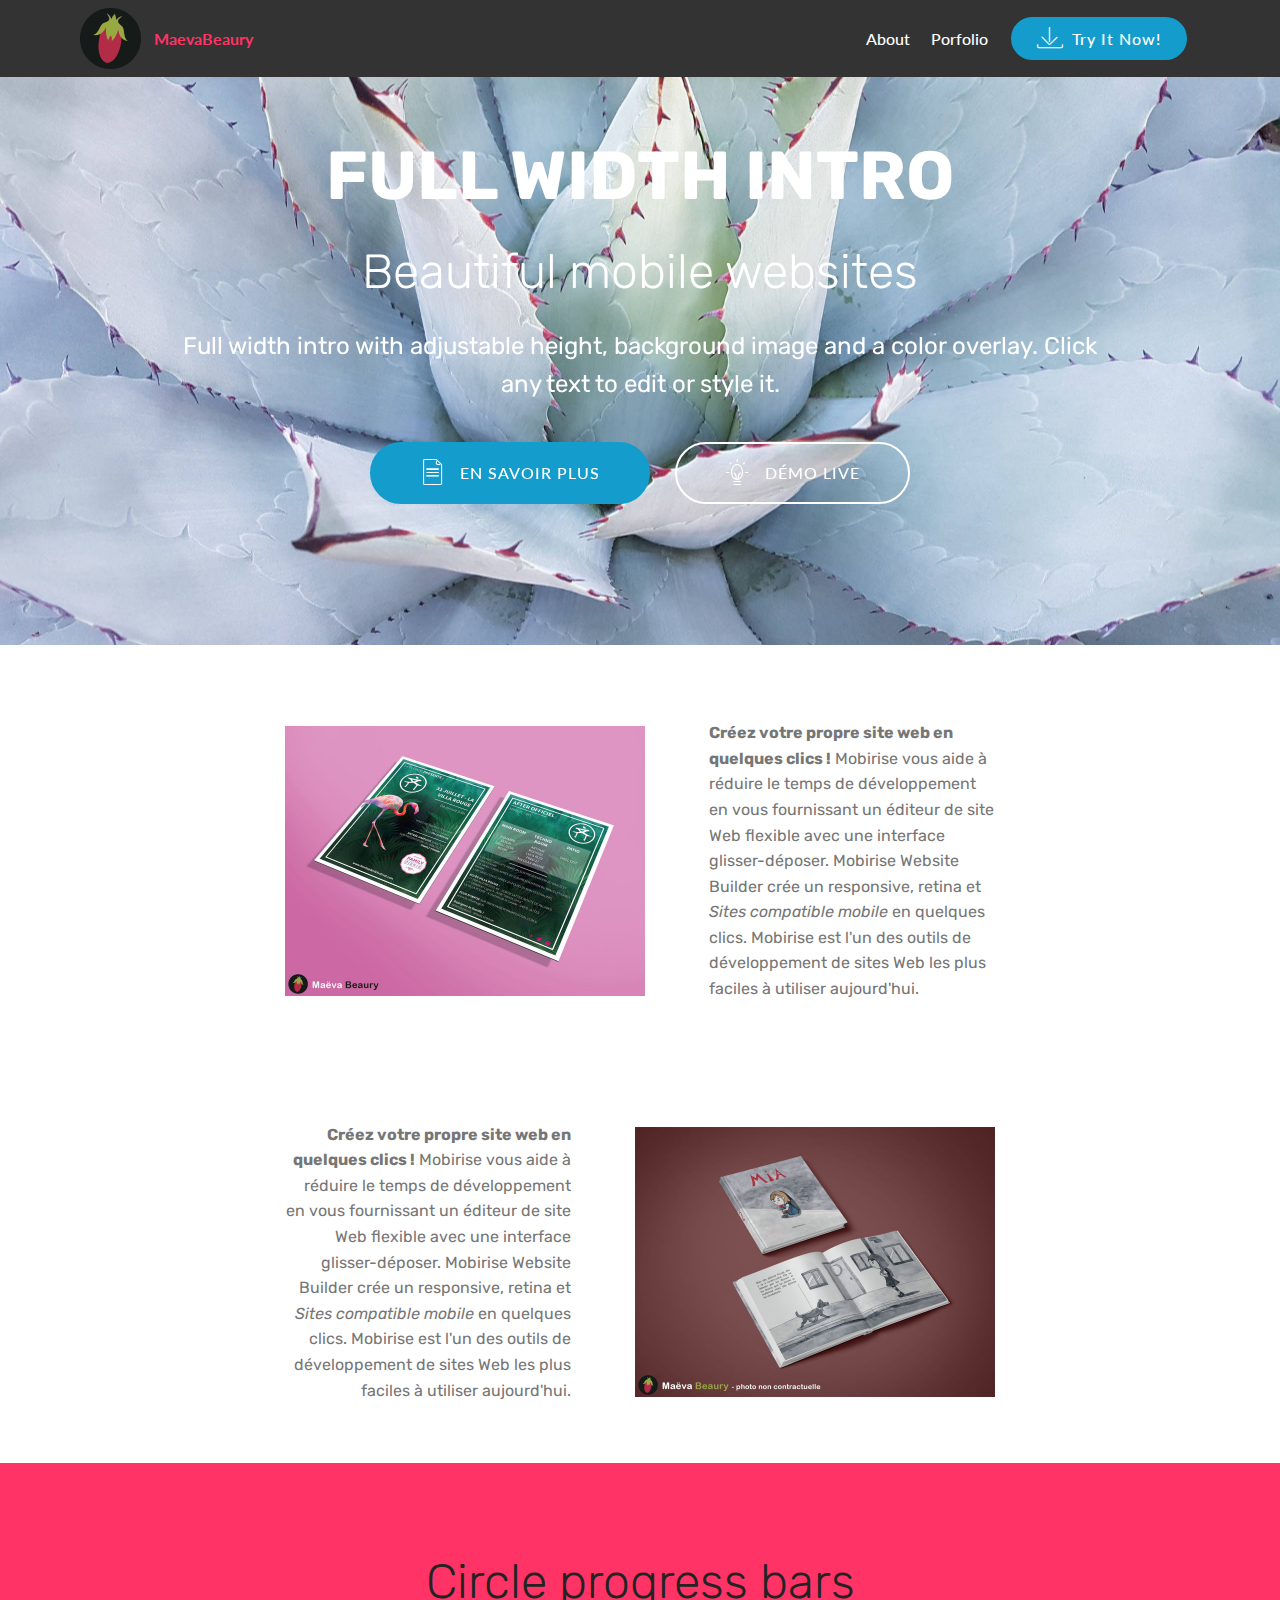
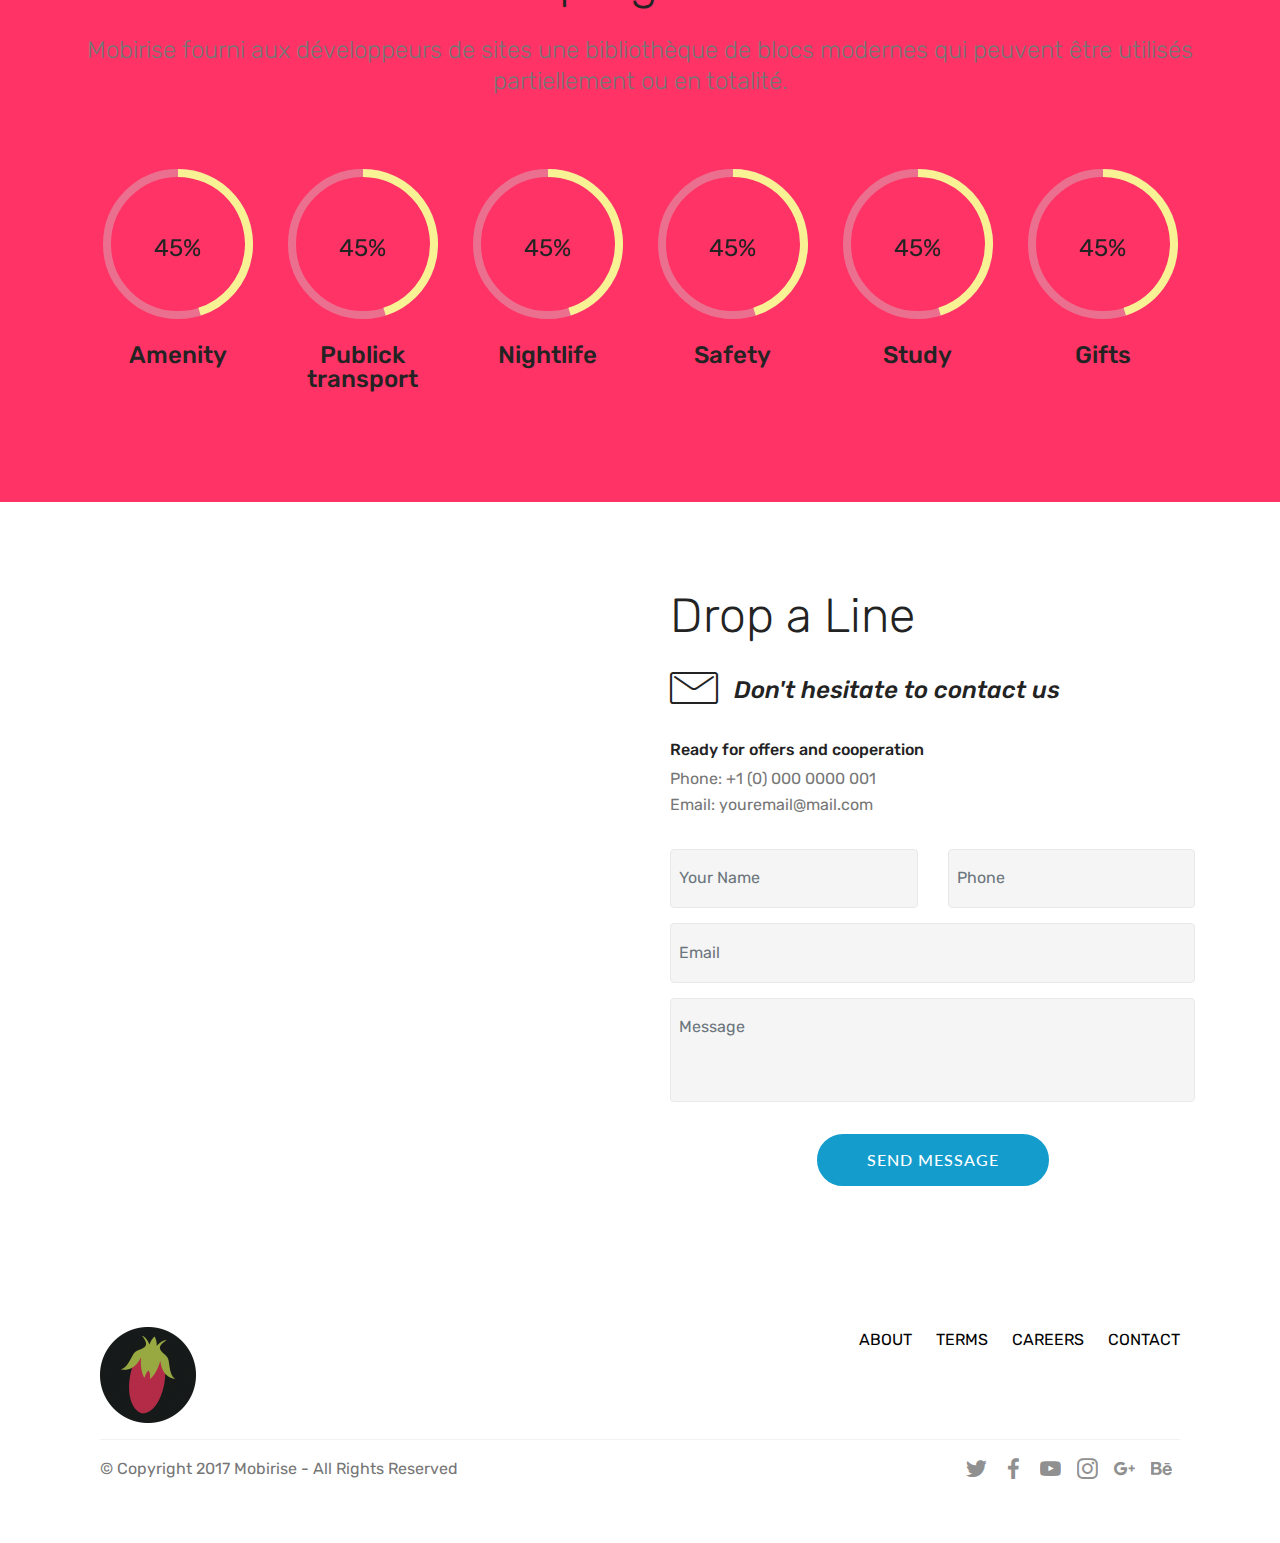
<file: index.html>
<!DOCTYPE html>
<html >
<head>
  <!-- Site made with Mobirise Website Builder v4.8.6, https://mobirise.com -->
  <meta charset="UTF-8">
  <meta http-equiv="X-UA-Compatible" content="IE=edge">
  <meta name="generator" content="Mobirise v4.8.6, mobirise.com">
  <meta name="viewport" content="width=device-width, initial-scale=1, minimum-scale=1">
  <link rel="shortcut icon" href="assets/images/logo-pastille-122x122.png" type="image/x-icon">
  <meta name="description" content="">
  <title>Home</title>
  <link rel="stylesheet" href="assets/web/assets/mobirise-icons/mobirise-icons.css">
  <link rel="stylesheet" href="assets/tether/tether.min.css">
  <link rel="stylesheet" href="assets/bootstrap/css/bootstrap.min.css">
  <link rel="stylesheet" href="assets/bootstrap/css/bootstrap-grid.min.css">
  <link rel="stylesheet" href="assets/bootstrap/css/bootstrap-reboot.min.css">
  <link rel="stylesheet" href="assets/dropdown/css/style.css">
  <link rel="stylesheet" href="assets/as-pie-progress/css/progress.min.css">
  <link rel="stylesheet" href="assets/socicon/css/styles.css">
  <link rel="stylesheet" href="assets/theme/css/style.css">
  <link rel="stylesheet" href="assets/mobirise/css/mbr-additional.css" type="text/css">
  
  
  
</head>
<body>
  <section class="menu cid-r6VM8YuYSZ" once="menu" id="menu1-2">

    

    <nav class="navbar navbar-expand beta-menu navbar-dropdown align-items-center navbar-fixed-top navbar-toggleable-sm">
        <button class="navbar-toggler navbar-toggler-right" type="button" data-toggle="collapse" data-target="#navbarSupportedContent" aria-controls="navbarSupportedContent" aria-expanded="false" aria-label="Toggle navigation">
            <div class="hamburger">
                <span></span>
                <span></span>
                <span></span>
                <span></span>
            </div>
        </button>
        <div class="menu-logo">
            <div class="navbar-brand">
                <span class="navbar-logo">
                    <a href="index.html">
                         <img src="assets/images/logo-pastille-122x122.png" alt="Mobirise" title="" style="height: 3.8rem;">
                    </a>
                </span>
                <span class="navbar-caption-wrap"><a class="navbar-caption text-secondary display-4" href="index.html">
                        MaevaBeaury</a></span>
            </div>
        </div>
        <div class="collapse navbar-collapse" id="navbarSupportedContent">
            <ul class="navbar-nav nav-dropdown" data-app-modern-menu="true"><li class="nav-item">
                    <a class="nav-link link text-white display-4" href="https://mobirise.co">
                        
                        About</a>
                </li>
                <li class="nav-item">
                    <a class="nav-link link text-white display-4" href="https://mobirise.co">
                        
                        Porfolio</a>
                </li></ul>
            <div class="navbar-buttons mbr-section-btn">
                <a class="btn btn-sm btn-primary display-4" href="https://mobirise.co">
                    <span class="mbri-save mbr-iconfont mbr-iconfont-btn "></span>
                    Try It Now!
                </a>
            </div>
        </div>
    </nav>
</section>

<section class="engine"><a href="https://mobirise.info/e">how to make a site for free</a></section><section class="header1 cid-r6VMSQWhhK mbr-parallax-background" id="header1-3">

    

    

    <div class="container">
        <div class="row justify-content-md-center">
            <div class="mbr-white col-md-10">
                <h1 class="mbr-section-title align-center mbr-bold pb-3 mbr-fonts-style display-1">
                    FULL WIDTH INTRO
                </h1>
                <h3 class="mbr-section-subtitle align-center mbr-light pb-3 mbr-fonts-style display-2">
                    Beautiful mobile websites
                </h3>
                <p class="mbr-text align-center pb-3 mbr-fonts-style display-5">
                    Full width intro with adjustable height, background image and a color overlay. Click any text to edit or style it.
                </p>
                <div class="mbr-section-btn align-center">
                    <a class="btn btn-md btn-primary display-4" href="https://mobirise.co">
                        <span class="mbr-iconfont mbri-file"></span>EN SAVOIR PLUS</a>
                    <a class="btn btn-md btn-white-outline display-4" href="https://mobirise.co">
                        <span class="mbr-iconfont mbri-idea"></span>DÉMO LIVE</a>
                </div>
            </div>
        </div>
    </div>

</section>

<section class="mbr-section content6 cid-r6VMVHJFaG" id="content6-4">
    
     
    
    <div class="container">
        <div class="media-container-row">
            <div class="col-12 col-md-8">
                <div class="media-container-row">
                    <div class="mbr-figure" style="width: 135%;">
                      <img src="assets/images/flyer-la-villa-rouge-720x540.jpg" alt="Mobirise" title="">  
                    </div>
                    <div class="media-content">
                        <div class="mbr-section-text">
                            <p class="mbr-text mb-0 mbr-fonts-style display-7">
                               <strong>Créez votre propre site web en quelques clics !</strong> Mobirise vous aide à réduire le temps de développement en vous fournissant un éditeur de site Web flexible avec une interface glisser-déposer. Mobirise Website Builder crée un responsive, retina et <em>Sites compatible mobile</em> en quelques clics. Mobirise est l'un des outils de développement de sites Web les plus faciles à utiliser aujourd'hui.
                            </p>
                        </div>
                    </div>
                </div>
            </div>
        </div>
    </div>
</section>

<section class="mbr-section content7 cid-r6VNbbMKys" id="content7-5">
          
    

    <div class="container">
        <div class="media-container-row">
            <div class="col-12 col-md-8">
                <div class="media-container-row">
                    <div class="media-content">
                        <div class="mbr-section-text">
                            <p class="mbr-text align-right mb-0 mbr-fonts-style display-7">
                               <strong>Créez votre propre site web en quelques clics !</strong> Mobirise vous aide à réduire le temps de développement en vous fournissant un éditeur de site Web flexible avec une interface glisser-déposer. Mobirise Website Builder crée un responsive, retina et <em>Sites compatible mobile</em> en quelques clics. Mobirise est l'un des outils de développement de sites Web les plus faciles à utiliser aujourd'hui.
                            </p>
                        </div>
                    </div>
                    <div class="mbr-figure" style="width: 135%;">
                     <img src="assets/images/mockup-mia-photo-non-contractuelle-720x540.jpg" alt="Mobirise" title="">  
                    </div>
                </div>
            </div>
        </div>
    </div>
</section>

<section class="progress-bars3 cid-r6VNAsrGaC" id="progress-bars3-6">
 
     

    
    
    <div class="container">
        <h2 class="mbr-section-title pb-3 align-center mbr-fonts-style display-2">
            Circle progress bars
        </h2>

        <h3 class="mbr-section-subtitle mbr-fonts-style display-5">
            Mobirise fourni aux développeurs de sites une bibliothèque de blocs modernes qui peuvent être utilisés partiellement ou en totalité.
        </h3>
    
        <div class="media-container-row pt-5 mt-2">
            <div class="card p-3 align-center">
                <div class="wrap">
                    <div class="pie_progress progress1" role="progressbar" data-goal="55">
                        <p class="pie_progress__number mbr-fonts-style display-5"></p>
                    </div>
                </div> 
                <div class="mbr-crt-title pt-3">
                    <h4 class="card-title py-2 mbr-fonts-style display-5">
                        Amenity
                    </h4>
                </div>                 
            </div>

            <div class="card p-3 align-center">
                <div class="wrap">
                    <div class="pie_progress progress2" role="progressbar" data-goal="60">
                        <p class="pie_progress__number mbr-fonts-style display-5"></p>
                    </div>
                </div> 
                <div class="mbr-crt-title pt-3">
                    <h4 class="card-title py-2 mbr-fonts-style display-5">
                        Publick transport
                    </h4>
                </div>                 
            </div>

            <div class="card p-3 align-center">
                <div class="wrap">
                    <div class="pie_progress progress3" role="progressbar" data-goal="70">
                        <p class="pie_progress__number mbr-fonts-style display-5"></p>
                    </div>
                </div> 
                <div class="mbr-crt-title pt-3">
                    <h4 class="card-title py-2 mbr-fonts-style display-5">
                        Nightlife
                    </h4>
                </div>                 
            </div>

            <div class="card p-3 align-center">
                <div class="wrap">
                    <div class="pie_progress progress4" role="progressbar" data-goal="80">
                        <p class="pie_progress__number mbr-fonts-style display-5"></p>
                    </div>
                </div> 
                <div class="mbr-crt-title pt-3">
                    <h4 class="card-title py-2 mbr-fonts-style display-5">
                        Safety
                    </h4>
                </div>                 
            </div>

            <div class="card p-3 align-center">
                <div class="wrap">
                    <div class="pie_progress progress5" role="progressbar" data-goal="90">
                        <p class="pie_progress__number mbr-fonts-style display-5"></p>
                    </div>
                </div> 
                <div class="mbr-crt-title pt-3">
                    <h4 class="card-title py-2 mbr-fonts-style display-5">
                        Study
                    </h4>
                </div>                 
            </div>

            <div class="card p-3 align-center">
                <div class="wrap">
                    <div class="pie_progress progress6" role="progressbar" data-goal="100">
                        <p class="pie_progress__number mbr-fonts-style display-5">100%</p>
                    </div>
                </div> 
                <div class="mbr-crt-title pt-3">
                    <h4 class="card-title py-2 mbr-fonts-style display-5">
                        Gifts
                    </h4>
                </div>                 
            </div>
        </div>
</div></section>

<section class="mbr-section form4 cid-r6VO8Dpyx9" id="form4-7">

    

    
    <div class="container">
        <div class="row">
            <div class="col-md-6">
                <div class="google-map"><iframe frameborder="0" style="border:0" src="https://www.google.com/maps/embed/v1/place?key=AIzaSyA0Dx_boXQiwvdz8sJHoYeZNVTdoWONYkU&amp;q=place_id:ChIJM437_xzq9EcRgvOZTgwhsYc" allowfullscreen=""></iframe></div>
            </div>
            <div class="col-md-6">
                <h2 class="pb-3 align-left mbr-fonts-style display-2">
                    Drop a Line
                </h2>
                <div>
                    <div class="icon-block pb-3">
                        <span class="icon-block__icon">
                            <span class="mbri-letter mbr-iconfont"></span>
                        </span>
                        <h4 class="icon-block__title align-left mbr-fonts-style display-5">
                            Don't hesitate to contact us
                        </h4>
                    </div>
                    <div class="icon-contacts pb-3">
                        <h5 class="align-left mbr-fonts-style display-7">
                            Ready for offers and cooperation
                        </h5>
                        <p class="mbr-text align-left mbr-fonts-style display-7">
                            Phone: +1 (0) 000 0000 001 <br>
                            Email: youremail@mail.com
                        </p>
                    </div>
                </div>
                <div data-form-type="formoid">
                    <div data-form-alert="" hidden="">
                        Thanks for filling out the form!
                    </div>
                    <form class="block mbr-form" action="https://mobirise.com/" method="post" data-form-title="Mobirise Form"><input type="hidden" name="email" data-form-email="true" value="eUzC203HDocqU1aekkEIxIfIPliHbAMAzJwA58bP+XFU78KNB8ltJikG/KtGKwwpx4hl9LgIMqhy6CiWGTkBPTZ3w7g8PAqEPcvKa6A+k67i1S3gAhl6llrP9EiIPqt0">
                        <div class="row">
                            <div class="col-md-6 multi-horizontal" data-for="name">
                                <input type="text" class="form-control input" name="name" data-form-field="Name" placeholder="Your Name" required="" id="name-form4-7">
                            </div>
                            <div class="col-md-6 multi-horizontal" data-for="phone">
                                <input type="text" class="form-control input" name="phone" data-form-field="Phone" placeholder="Phone" required="" id="phone-form4-7">
                            </div>
                            <div class="col-md-12" data-for="email">
                                <input type="text" class="form-control input" name="email" data-form-field="Email" placeholder="Email" required="" id="email-form4-7">
                            </div>
                            <div class="col-md-12" data-for="message">
                                <textarea class="form-control input" name="message" rows="3" data-form-field="Message" placeholder="Message" style="resize:none" id="message-form4-7"></textarea>
                            </div>
                            <div class="input-group-btn col-md-12" style="margin-top: 10px;"><button href="" type="submit" class="btn btn-primary btn-form display-4">SEND MESSAGE</button></div>
                        </div>
                    </form>
                </div>
            </div>
        </div>
    </div>
</section>

<section class="cid-r6VOo1RCh6" id="footer5-8">

    

    

    <div class="container">
        <div class="media-container-row">
            <div class="col-md-3">
                <div class="media-wrap">
                    <a href="index.html">
                       <img src="assets/images/logo-pastille-192x192.png" alt="Mobirise" title="">
                    </a>
                </div>
            </div>
            <div class="col-md-9">
                <p class="mbr-text align-right links mbr-fonts-style display-7">
                    <a href="#" class="text-black">ABOUT</a> &nbsp;&nbsp;&nbsp;&nbsp;
                    <a href="#" class="text-black">TERMS</a> &nbsp;&nbsp;&nbsp;&nbsp;
                    <a href="#" class="text-black">CAREERS</a> &nbsp;&nbsp;&nbsp;&nbsp;
                    <a href="#" class="text-black">CONTACT</a>
                </p>
            </div>
        </div>
        <div class="footer-lower">
            <div class="media-container-row">
                <div class="col-md-12">
                    <hr>
                </div>
            </div>
            <div class="media-container-row mbr-white">
                <div class="col-md-6 copyright">
                    <p class="mbr-text mbr-fonts-style display-7">
                        © Copyright 2017 Mobirise - All Rights Reserved
                    </p>
                </div>
                <div class="col-md-6">
                    <div class="social-list align-right">
                        <div class="soc-item">
                            <a href="https://twitter.com/mobirise" target="_blank">
                                <span class="socicon-twitter socicon mbr-iconfont mbr-iconfont-social"></span>
                            </a>
                        </div>
                        <div class="soc-item">
                            <a href="https://www.facebook.com/pages/Mobirise/1616226671953247" target="_blank">
                                <span class="socicon-facebook socicon mbr-iconfont mbr-iconfont-social"></span>
                            </a>
                        </div>
                        <div class="soc-item">
                            <a href="https://www.youtube.com/c/mobirise" target="_blank">
                                <span class="socicon-youtube socicon mbr-iconfont mbr-iconfont-social"></span>
                            </a>
                        </div>
                        <div class="soc-item">
                            <a href="https://instagram.com/mobirise" target="_blank">
                                <span class="socicon-instagram socicon mbr-iconfont mbr-iconfont-social"></span>
                            </a>
                        </div>
                        <div class="soc-item">
                            <a href="https://plus.google.com/u/0/+Mobirise" target="_blank">
                                <span class="socicon-googleplus socicon mbr-iconfont mbr-iconfont-social"></span>
                            </a>
                        </div>
                        <div class="soc-item">
                            <a href="https://www.behance.net/Mobirise" target="_blank">
                                <span class="socicon-behance socicon mbr-iconfont mbr-iconfont-social"></span>
                            </a>
                        </div>
                    </div>
                </div>
            </div>
        </div>
    </div>
</section>


  <script src="assets/web/assets/jquery/jquery.min.js"></script>
  <script src="assets/popper/popper.min.js"></script>
  <script src="assets/tether/tether.min.js"></script>
  <script src="assets/bootstrap/js/bootstrap.min.js"></script>
  <script src="assets/smoothscroll/smooth-scroll.js"></script>
  <script src="assets/dropdown/js/script.min.js"></script>
  <script src="assets/touchswipe/jquery.touch-swipe.min.js"></script>
  <script src="assets/parallax/jarallax.min.js"></script>
  <script src="assets/as-pie-progress/jquery-as-pie-progress.min.js"></script>
  <script src="assets/theme/js/script.js"></script>
  <script src="assets/formoid/formoid.min.js"></script>
  
  
</body>
</html>
</file>
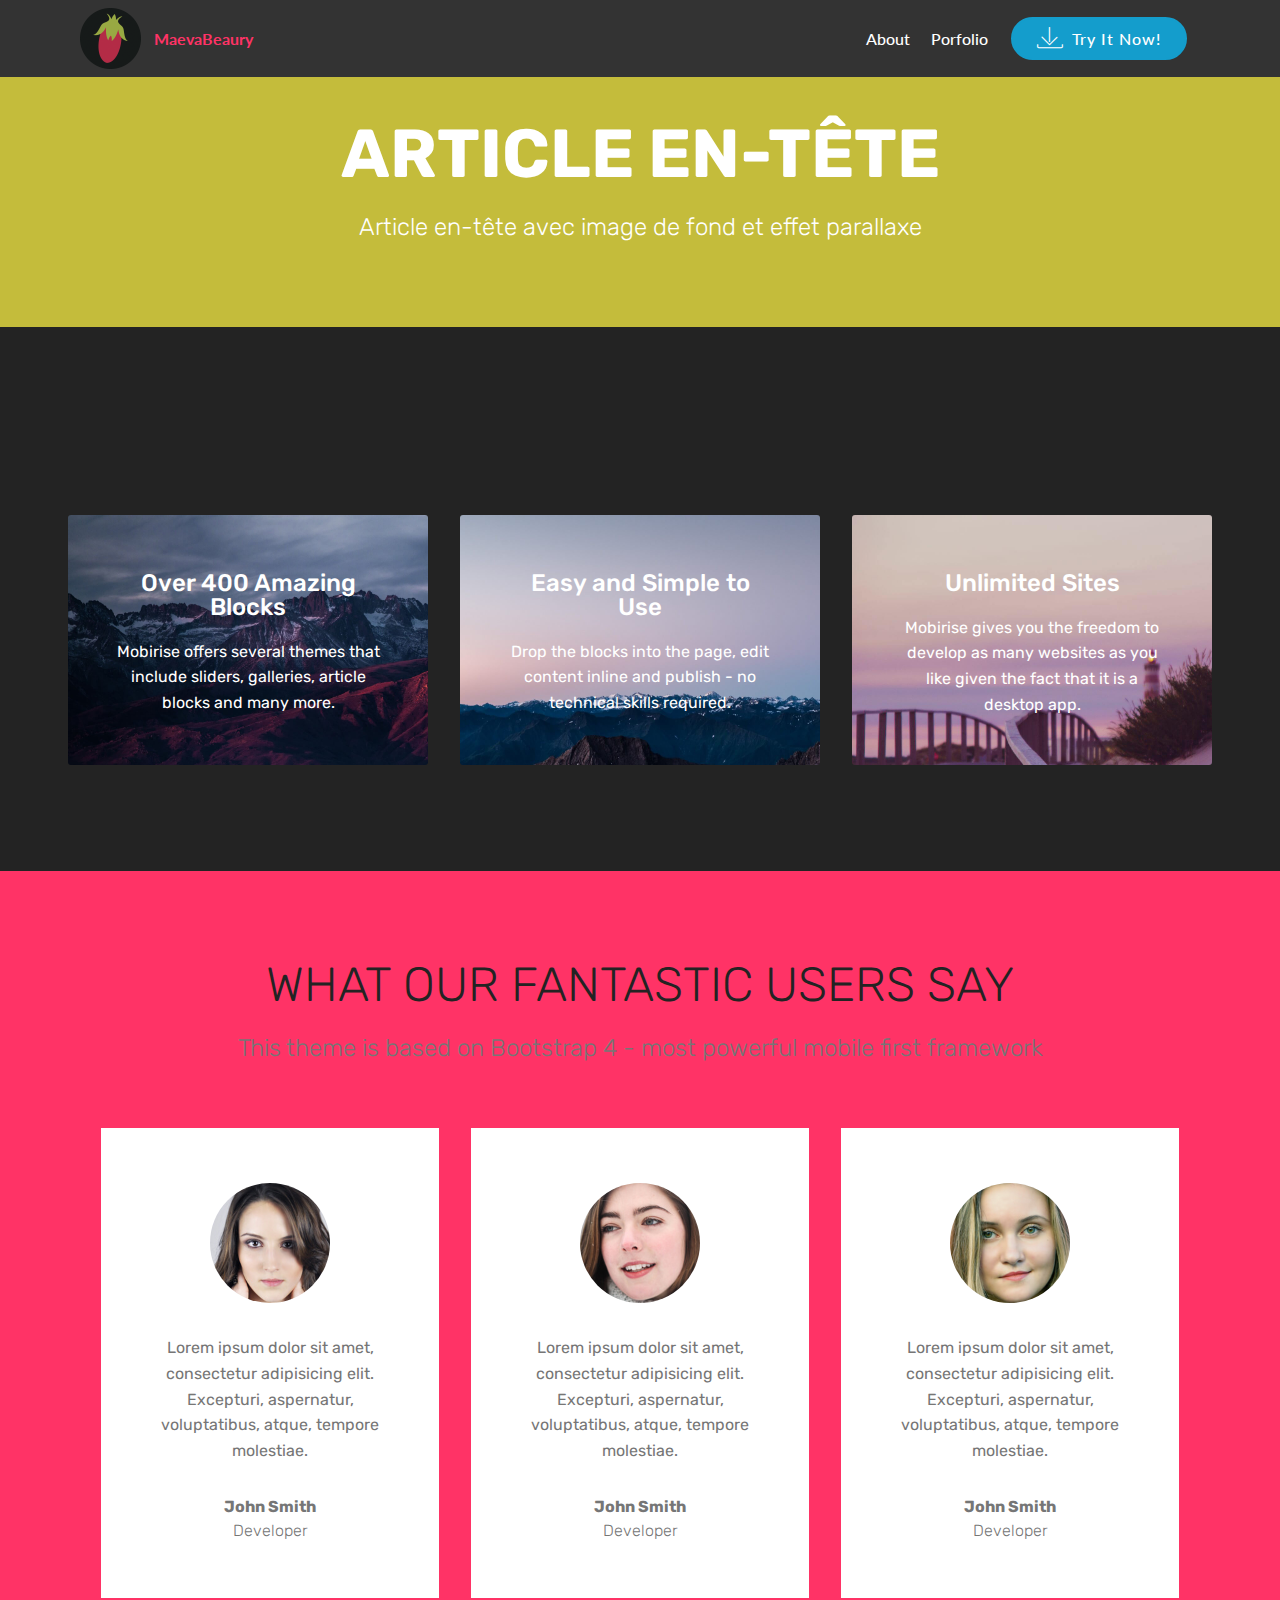
<file: page1.html>
<!DOCTYPE html>
<html >
<head>
  <!-- Site made with Mobirise Website Builder v4.8.6, https://mobirise.com -->
  <meta charset="UTF-8">
  <meta http-equiv="X-UA-Compatible" content="IE=edge">
  <meta name="generator" content="Mobirise v4.8.6, mobirise.com">
  <meta name="viewport" content="width=device-width, initial-scale=1, minimum-scale=1">
  <link rel="shortcut icon" href="assets/images/logo-pastille-122x122.png" type="image/x-icon">
  <meta name="description" content="Website Generator Description">
  <title>About</title>
  <link rel="stylesheet" href="assets/web/assets/mobirise-icons/mobirise-icons.css">
  <link rel="stylesheet" href="assets/tether/tether.min.css">
  <link rel="stylesheet" href="assets/bootstrap/css/bootstrap.min.css">
  <link rel="stylesheet" href="assets/bootstrap/css/bootstrap-grid.min.css">
  <link rel="stylesheet" href="assets/bootstrap/css/bootstrap-reboot.min.css">
  <link rel="stylesheet" href="assets/dropdown/css/style.css">
  <link rel="stylesheet" href="assets/theme/css/style.css">
  <link rel="stylesheet" href="assets/mobirise/css/mbr-additional.css" type="text/css">
  
  
  
</head>
<body>
  <section class="menu cid-r6VM8YuYSZ" once="menu" id="menu1-9">

    

    <nav class="navbar navbar-expand beta-menu navbar-dropdown align-items-center navbar-fixed-top navbar-toggleable-sm">
        <button class="navbar-toggler navbar-toggler-right" type="button" data-toggle="collapse" data-target="#navbarSupportedContent" aria-controls="navbarSupportedContent" aria-expanded="false" aria-label="Toggle navigation">
            <div class="hamburger">
                <span></span>
                <span></span>
                <span></span>
                <span></span>
            </div>
        </button>
        <div class="menu-logo">
            <div class="navbar-brand">
                <span class="navbar-logo">
                    <a href="index.html">
                         <img src="assets/images/logo-pastille-122x122.png" alt="Mobirise" title="" style="height: 3.8rem;">
                    </a>
                </span>
                <span class="navbar-caption-wrap"><a class="navbar-caption text-secondary display-4" href="index.html">
                        MaevaBeaury</a></span>
            </div>
        </div>
        <div class="collapse navbar-collapse" id="navbarSupportedContent">
            <ul class="navbar-nav nav-dropdown" data-app-modern-menu="true"><li class="nav-item">
                    <a class="nav-link link text-white display-4" href="https://mobirise.co">
                        
                        About</a>
                </li>
                <li class="nav-item">
                    <a class="nav-link link text-white display-4" href="https://mobirise.co">
                        
                        Porfolio</a>
                </li></ul>
            <div class="navbar-buttons mbr-section-btn">
                <a class="btn btn-sm btn-primary display-4" href="https://mobirise.co">
                    <span class="mbri-save mbr-iconfont mbr-iconfont-btn "></span>
                    Try It Now!
                </a>
            </div>
        </div>
    </nav>
</section>

<section class="engine"><a href="https://mobirise.info/u">bootstrap website templates</a></section><section class="mbr-section content5 cid-r6VPWkpbNf" id="content5-c">

    

    

    <div class="container">
        <div class="media-container-row">
            <div class="title col-12 col-md-8">
                <h2 class="align-center mbr-bold mbr-white pb-3 mbr-fonts-style display-1">
                    ARTICLE EN-TÊTE
                </h2>
                <h3 class="mbr-section-subtitle align-center mbr-light mbr-white pb-3 mbr-fonts-style display-5">
                    Article en-tête avec image de fond et effet parallaxe
                </h3>
                
                
            </div>
        </div>
    </div>
</section>

<section class="features13 cid-r6VQdLsJAL" id="features13-e">

    

    
    <div class="container">
        <h2 class="mbr-section-title pb-3 mbr-fonts-style display-2">
            Images with text on them
        </h2>

        <div class="media-container-row container">
            <div class="card col-12 col-md-6 p-5 m-3 align-center col-lg-4">
                <div class="card-img">
                    <img src="assets/images/jumbotron.jpg" alt="Mobirise">
                </div>
                <h4 class="card-title py-2 mbr-fonts-style display-5">
                    Over 400 Amazing Blocks
                </h4>
                <p class="mbr-text mbr-fonts-style display-7">
                    Mobirise offers several themes that include sliders, galleries, article blocks and many more.
                </p>
            </div>
            <div class="card col-12 col-md-6 p-5 m-3 align-center col-lg-4">
                <div class="card-img">
                    <img src="assets/images/jumbotron2.jpg" alt="Mobirise">
                </div>
                <h4 class="card-title py-2 mbr-fonts-style display-5">
                    Easy and Simple to Use
                </h4>
                <p class="mbr-text mbr-fonts-style display-7">
                    Drop the blocks into the page, edit content inline and publish - no technical skills required.
                </p>
            </div>
            <div class="card col-12 col-md-6 p-5 m-3 align-center col-lg-4">
                <div class="card-img">
                    <img src="assets/images/background5.jpg" alt="Mobirise">
                </div>
                <h4 class="card-title py-2 mbr-fonts-style display-5">
                    Unlimited Sites
                </h4>
                <p class="mbr-text mbr-fonts-style display-7">
                    Mobirise gives you the freedom to develop as many websites as you like given the fact that it is a desktop app.
                </p>
            </div>    
        </div>
</div></section>

<section class="testimonials1 cid-r6VQsbp9sT" id="testimonials1-f">

    

    
    <div class="container">
        <div class="media-container-row">
            <div class="title col-12 align-center">
                <h2 class="pb-3 mbr-fonts-style display-2">
                    WHAT OUR FANTASTIC USERS SAY
                </h2>
                <h3 class="mbr-section-subtitle mbr-light pb-3 mbr-fonts-style display-5">
                    This theme is based on Bootstrap 4 - most powerful mobile first framework
                </h3>
            </div>
        </div>
    </div>

    <div class="container pt-3 mt-2">
        <div class="media-container-row">
            <div class="mbr-testimonial p-3 align-center col-12 col-md-6 col-lg-4">
                <div class="panel-item p-3">
                    <div class="card-block">
                        <div class="testimonial-photo">
                            <img src="assets/images/face1.jpg">
                        </div>
                        <p class="mbr-text mbr-fonts-style display-7">
                           Lorem ipsum dolor sit amet, consectetur adipisicing elit. Excepturi, aspernatur, voluptatibus, atque, tempore molestiae.
                        </p>
                    </div>
                    <div class="card-footer">
                        <div class="mbr-author-name mbr-bold mbr-fonts-style display-7">
                             John Smith
                        </div>
                        <small class="mbr-author-desc mbr-italic mbr-light mbr-fonts-style display-7">
                               Developer
                        </small>
                    </div>
                </div>
            </div>

            <div class="mbr-testimonial p-3 align-center col-12 col-md-6 col-lg-4">
                <div class="panel-item p-3">
                    <div class="card-block">
                        <div class="testimonial-photo">
                            <img src="assets/images/face2.jpg">
                        </div>
                        <p class="mbr-text mbr-fonts-style display-7">
                           Lorem ipsum dolor sit amet, consectetur adipisicing elit. Excepturi, aspernatur, voluptatibus, atque, tempore molestiae.
                        </p>
                    </div>
                    <div class="card-footer">
                        <div class="mbr-author-name mbr-bold mbr-fonts-style display-7">
                             John Smith
                        </div>
                        <small class="mbr-author-desc mbr-italic mbr-light mbr-fonts-style display-7">
                               Developer
                        </small>
                    </div>
                </div>
            </div>

            <div class="mbr-testimonial p-3 align-center col-12 col-md-6 col-lg-4">
                <div class="panel-item p-3">
                    <div class="card-block">
                        <div class="testimonial-photo">
                            <img src="assets/images/face3.jpg">
                        </div>
                        <p class="mbr-text mbr-fonts-style display-7">
                           Lorem ipsum dolor sit amet, consectetur adipisicing elit. Excepturi, aspernatur, voluptatibus, atque, tempore molestiae.
                        </p>
                    </div>
                    <div class="card-footer">
                        <div class="mbr-author-name mbr-bold mbr-fonts-style display-7">
                             John Smith
                        </div>
                        <small class="mbr-author-desc mbr-italic mbr-light mbr-fonts-style display-7">
                               Developer
                        </small>
                    </div>
                </div>
            </div>

            

            

            
        </div>
    </div>   
</section>


  <script src="assets/web/assets/jquery/jquery.min.js"></script>
  <script src="assets/popper/popper.min.js"></script>
  <script src="assets/tether/tether.min.js"></script>
  <script src="assets/bootstrap/js/bootstrap.min.js"></script>
  <script src="assets/smoothscroll/smooth-scroll.js"></script>
  <script src="assets/dropdown/js/script.min.js"></script>
  <script src="assets/touchswipe/jquery.touch-swipe.min.js"></script>
  <script src="assets/theme/js/script.js"></script>
  
  
</body>
</html>
</file>
<file: assets/web/assets/mobirise-icons/mobirise-icons.css>
@font-face {
  font-family: 'MobiriseIcons';
  src:  url('mobirise-icons.eot?spat4u');
  src:  url('mobirise-icons.eot?spat4u#iefix') format('embedded-opentype'),
    url('mobirise-icons.ttf?spat4u') format('truetype'),
    url('mobirise-icons.woff?spat4u') format('woff'),
    url('mobirise-icons.svg?spat4u#MobiriseIcons') format('svg');
  font-weight: normal;
  font-style: normal;
}

[class^="mbri-"], [class*=" mbri-"] {
  /* use !important to prevent issues with browser extensions that change fonts */
  font-family: MobiriseIcons !important;
  speak: none;
  font-style: normal;
  font-weight: normal;
  font-variant: normal;
  text-transform: none;
  line-height: 1;

  /* Better Font Rendering =========== */
  -webkit-font-smoothing: antialiased;
  -moz-osx-font-smoothing: grayscale;
}

.mbri-add-submenu:before {
  content: "\e900";
}
.mbri-alert:before {
  content: "\e901";
}
.mbri-align-center:before {
  content: "\e902";
}
.mbri-align-justify:before {
  content: "\e903";
}
.mbri-align-left:before {
  content: "\e904";
}
.mbri-align-right:before {
  content: "\e905";
}
.mbri-android:before {
  content: "\e906";
}
.mbri-apple:before {
  content: "\e907";
}
.mbri-arrow-down:before {
  content: "\e908";
}
.mbri-arrow-next:before {
  content: "\e909";
}
.mbri-arrow-prev:before {
  content: "\e90a";
}
.mbri-arrow-up:before {
  content: "\e90b";
}
.mbri-bold:before {
  content: "\e90c";
}
.mbri-bookmark:before {
  content: "\e90d";
}
.mbri-bootstrap:before {
  content: "\e90e";
}
.mbri-briefcase:before {
  content: "\e90f";
}
.mbri-browse:before {
  content: "\e910";
}
.mbri-bulleted-list:before {
  content: "\e911";
}
.mbri-calendar:before {
  content: "\e912";
}
.mbri-camera:before {
  content: "\e913";
}
.mbri-cart-add:before {
  content: "\e914";
}
.mbri-cart-full:before {
  content: "\e915";
}
.mbri-cash:before {
  content: "\e916";
}
.mbri-change-style:before {
  content: "\e917";
}
.mbri-chat:before {
  content: "\e918";
}
.mbri-clock:before {
  content: "\e919";
}
.mbri-close:before {
  content: "\e91a";
}
.mbri-cloud:before {
  content: "\e91b";
}
.mbri-code:before {
  content: "\e91c";
}
.mbri-contact-form:before {
  content: "\e91d";
}
.mbri-credit-card:before {
  content: "\e91e";
}
.mbri-cursor-click:before {
  content: "\e91f";
}
.mbri-cust-feedback:before {
  content: "\e920";
}
.mbri-database:before {
  content: "\e921";
}
.mbri-delivery:before {
  content: "\e922";
}
.mbri-desktop:before {
  content: "\e923";
}
.mbri-devices:before {
  content: "\e924";
}
.mbri-down:before {
  content: "\e925";
}
.mbri-download:before {
  content: "\e989";
}
.mbri-drag-n-drop:before {
  content: "\e927";
}
.mbri-drag-n-drop2:before {
  content: "\e928";
}
.mbri-edit:before {
  content: "\e929";
}
.mbri-edit2:before {
  content: "\e92a";
}
.mbri-error:before {
  content: "\e92b";
}
.mbri-extension:before {
  content: "\e92c";
}
.mbri-features:before {
  content: "\e92d";
}
.mbri-file:before {
  content: "\e92e";
}
.mbri-flag:before {
  content: "\e92f";
}
.mbri-folder:before {
  content: "\e930";
}
.mbri-gift:before {
  content: "\e931";
}
.mbri-github:before {
  content: "\e932";
}
.mbri-globe:before {
  content: "\e933";
}
.mbri-globe-2:before {
  content: "\e934";
}
.mbri-growing-chart:before {
  content: "\e935";
}
.mbri-hearth:before {
  content: "\e936";
}
.mbri-help:before {
  content: "\e937";
}
.mbri-home:before {
  content: "\e938";
}
.mbri-hot-cup:before {
  content: "\e939";
}
.mbri-idea:before {
  content: "\e93a";
}
.mbri-image-gallery:before {
  content: "\e93b";
}
.mbri-image-slider:before {
  content: "\e93c";
}
.mbri-info:before {
  content: "\e93d";
}
.mbri-italic:before {
  content: "\e93e";
}
.mbri-key:before {
  content: "\e93f";
}
.mbri-laptop:before {
  content: "\e940";
}
.mbri-layers:before {
  content: "\e941";
}
.mbri-left-right:before {
  content: "\e942";
}
.mbri-left:before {
  content: "\e943";
}
.mbri-letter:before {
  content: "\e944";
}
.mbri-like:before {
  content: "\e945";
}
.mbri-link:before {
  content: "\e946";
}
.mbri-lock:before {
  content: "\e947";
}
.mbri-login:before {
  content: "\e948";
}
.mbri-logout:before {
  content: "\e949";
}
.mbri-magic-stick:before {
  content: "\e94a";
}
.mbri-map-pin:before {
  content: "\e94b";
}
.mbri-menu:before {
  content: "\e94c";
}
.mbri-mobile:before {
  content: "\e94d";
}
.mbri-mobile2:before {
  content: "\e94e";
}
.mbri-mobirise:before {
  content: "\e94f";
}
.mbri-more-horizontal:before {
  content: "\e950";
}
.mbri-more-vertical:before {
  content: "\e951";
}
.mbri-music:before {
  content: "\e952";
}
.mbri-new-file:before {
  content: "\e953";
}
.mbri-numbered-list:before {
  content: "\e954";
}
.mbri-opened-folder:before {
  content: "\e955";
}
.mbri-pages:before {
  content: "\e956";
}
.mbri-paper-plane:before {
  content: "\e957";
}
.mbri-paperclip:before {
  content: "\e958";
}
.mbri-photo:before {
  content: "\e959";
}
.mbri-photos:before {
  content: "\e95a";
}
.mbri-pin:before {
  content: "\e95b";
}
.mbri-play:before {
  content: "\e95c";
}
.mbri-plus:before {
  content: "\e95d";
}
.mbri-preview:before {
  content: "\e95e";
}
.mbri-print:before {
  content: "\e95f";
}
.mbri-protect:before {
  content: "\e960";
}
.mbri-question:before {
  content: "\e961";
}
.mbri-quote-left:before {
  content: "\e962";
}
.mbri-quote-right:before {
  content: "\e963";
}
.mbri-refresh:before {
  content: "\e964";
}
.mbri-responsive:before {
  content: "\e965";
}
.mbri-right:before {
  content: "\e966";
}
.mbri-rocket:before {
  content: "\e967";
}
.mbri-sad-face:before {
  content: "\e968";
}
.mbri-sale:before {
  content: "\e969";
}
.mbri-save:before {
  content: "\e96a";
}
.mbri-search:before {
  content: "\e96b";
}
.mbri-setting:before {
  content: "\e96c";
}
.mbri-setting2:before {
  content: "\e96d";
}
.mbri-setting3:before {
  content: "\e96e";
}
.mbri-share:before {
  content: "\e96f";
}
.mbri-shopping-bag:before {
  content: "\e970";
}
.mbri-shopping-basket:before {
  content: "\e971";
}
.mbri-shopping-cart:before {
  content: "\e972";
}
.mbri-sites:before {
  content: "\e973";
}
.mbri-smile-face:before {
  content: "\e974";
}
.mbri-speed:before {
  content: "\e975";
}
.mbri-star:before {
  content: "\e976";
}
.mbri-success:before {
  content: "\e977";
}
.mbri-sun:before {
  content: "\e978";
}
.mbri-sun2:before {
  content: "\e979";
}
.mbri-tablet:before {
  content: "\e97a";
}
.mbri-tablet-vertical:before {
  content: "\e97b";
}
.mbri-target:before {
  content: "\e97c";
}
.mbri-timer:before {
  content: "\e97d";
}
.mbri-to-ftp:before {
  content: "\e97e";
}
.mbri-to-local-drive:before {
  content: "\e97f";
}
.mbri-touch-swipe:before {
  content: "\e980";
}
.mbri-touch:before {
  content: "\e981";
}
.mbri-trash:before {
  content: "\e982";
}
.mbri-underline:before {
  content: "\e983";
}
.mbri-unlink:before {
  content: "\e984";
}
.mbri-unlock:before {
  content: "\e985";
}
.mbri-up-down:before {
  content: "\e986";
}
.mbri-up:before {
  content: "\e987";
}
.mbri-update:before {
  content: "\e988";
}
.mbri-upload:before {
 content: "\e926"; 
}
.mbri-user:before {
  content: "\e98a";
}
.mbri-user2:before {
  content: "\e98b";
}
.mbri-users:before {
  content: "\e98c";
}
.mbri-video:before {
  content: "\e98d";
}
.mbri-video-play:before {
  content: "\e98e";
}
.mbri-watch:before {
  content: "\e98f";
}
.mbri-website-theme:before {
  content: "\e990";
}
.mbri-wifi:before {
  content: "\e991";
}
.mbri-windows:before {
  content: "\e992";
}
.mbri-zoom-out:before {
  content: "\e993";
}
.mbri-redo:before {
  content: "\e994";
}
.mbri-undo:before {
  content: "\e995";
}
</file>
<file: assets/dropdown/css/style.css>
.navbar-dropdown {
  left: 0;
  padding: 0;
  position: absolute;
  right: 0;
  top: 0;
  transition: all 0.45s ease;
  z-index: 1030;
  background: #282828; }
  .navbar-dropdown .navbar-logo {
    margin-right: 0.8rem;
    transition: margin 0.3s ease-in-out;
    vertical-align: middle; }
    .navbar-dropdown .navbar-logo img {
      height: 3.125rem;
      transition: all 0.3s ease-in-out; }
    .navbar-dropdown .navbar-logo.mbr-iconfont {
      font-size: 3.125rem;
      line-height: 3.125rem; }
  .navbar-dropdown .navbar-caption {
    font-weight: 700;
    white-space: normal;
    vertical-align: -4px;
    line-height: 3.125rem !important; }
    .navbar-dropdown .navbar-caption, .navbar-dropdown .navbar-caption:hover {
      color: inherit;
      text-decoration: none; }
  .navbar-dropdown .mbr-iconfont + .navbar-caption {
    vertical-align: -1px; }
  .navbar-dropdown.navbar-fixed-top {
    position: fixed; }
  .navbar-dropdown .navbar-brand span {
    vertical-align: -4px; }
  .navbar-dropdown.bg-color.transparent {
    background: none; }
  .navbar-dropdown.navbar-short .navbar-brand {
    padding: 0.625rem 0; }
    .navbar-dropdown.navbar-short .navbar-brand span {
      vertical-align: -1px; }
  .navbar-dropdown.navbar-short .navbar-caption {
    line-height: 2.375rem !important;
    vertical-align: -2px; }
  .navbar-dropdown.navbar-short .navbar-logo {
    margin-right: 0.5rem; }
    .navbar-dropdown.navbar-short .navbar-logo img {
      height: 2.375rem; }
    .navbar-dropdown.navbar-short .navbar-logo.mbr-iconfont {
      font-size: 2.375rem;
      line-height: 2.375rem; }
  .navbar-dropdown.navbar-short .mbr-table-cell {
    height: 3.625rem; }
  .navbar-dropdown .navbar-close {
    left: 0.6875rem;
    position: fixed;
    top: 0.75rem;
    z-index: 1000; }
  .navbar-dropdown .hamburger-icon {
    content: "";
    display: inline-block;
    vertical-align: middle;
    width: 16px;
    -webkit-box-shadow: 0 -6px 0 1px #282828,0 0 0 1px #282828,0 6px 0 1px #282828;
    -moz-box-shadow: 0 -6px 0 1px #282828,0 0 0 1px #282828,0 6px 0 1px #282828;
    box-shadow: 0 -6px 0 1px #282828,0 0 0 1px #282828,0 6px 0 1px #282828; }

.dropdown-menu .dropdown-toggle[data-toggle="dropdown-submenu"]::after {
  border-bottom: 0.35em solid transparent;
  border-left: 0.35em solid;
  border-right: 0;
  border-top: 0.35em solid transparent;
  margin-left: 0.3rem; }

.dropdown-menu .dropdown-item:focus {
  outline: 0; }

.nav-dropdown {
  font-size: 0.75rem;
  font-weight: 500;
  height: auto !important; }
  .nav-dropdown .nav-btn {
    padding-left: 1rem; }
  .nav-dropdown .link {
    margin: .667em 1.667em;
    font-weight: 500;
    padding: 0;
    transition: color .2s ease-in-out; }
    .nav-dropdown .link.dropdown-toggle {
      margin-right: 2.583em; }
      .nav-dropdown .link.dropdown-toggle::after {
        margin-left: .25rem;
        border-top: 0.35em solid;
        border-right: 0.35em solid transparent;
        border-left: 0.35em solid transparent;
        border-bottom: 0; }
      .nav-dropdown .link.dropdown-toggle[aria-expanded="true"] {
        margin: 0;
        padding: 0.667em 3.263em  0.667em 1.667em; }
  .nav-dropdown .link::after,
  .nav-dropdown .dropdown-item::after {
    color: inherit; }
  .nav-dropdown .btn {
    font-size: 0.75rem;
    font-weight: 700;
    letter-spacing: 0;
    margin-bottom: 0;
    padding-left: 1.25rem;
    padding-right: 1.25rem; }
  .nav-dropdown .dropdown-menu {
    border-radius: 0;
    border: 0;
    left: 0;
    margin: 0;
    padding-bottom: 1.25rem;
    padding-top: 1.25rem;
    position: relative; }
  .nav-dropdown .dropdown-submenu {
    margin-left: 0.125rem;
    top: 0; }
  .nav-dropdown .dropdown-item {
    font-weight: 500;
    line-height: 2;
    padding: 0.3846em 4.615em 0.3846em 1.5385em;
    position: relative;
    transition: color .2s ease-in-out, background-color .2s ease-in-out; }
    .nav-dropdown .dropdown-item::after {
      margin-top: -0.3077em;
      position: absolute;
      right: 1.1538em;
      top: 50%; }
    .nav-dropdown .dropdown-item:focus, .nav-dropdown .dropdown-item:hover {
      background: none; }

@media (max-width: 767px) {
  .nav-dropdown.navbar-toggleable-sm {
    bottom: 0;
    display: none;
    left: 0;
    overflow-x: hidden;
    position: fixed;
    top: 0;
    transform: translateX(-100%);
    -ms-transform: translateX(-100%);
    -webkit-transform: translateX(-100%);
    width: 18.75rem;
    z-index: 999; } }
.nav-dropdown.navbar-toggleable-xl {
  bottom: 0;
  display: none;
  left: 0;
  overflow-x: hidden;
  position: fixed;
  top: 0;
  transform: translateX(-100%);
  -ms-transform: translateX(-100%);
  -webkit-transform: translateX(-100%);
  width: 18.75rem;
  z-index: 999; }

.nav-dropdown-sm {
  display: block !important;
  overflow-x: hidden;
  overflow: auto;
  padding-top: 3.875rem; }
  .nav-dropdown-sm::after {
    content: "";
    display: block;
    height: 3rem;
    width: 100%; }
  .nav-dropdown-sm.collapse.in ~ .navbar-close {
    display: block !important; }
  .nav-dropdown-sm.collapsing, .nav-dropdown-sm.collapse.in {
    transform: translateX(0);
    -ms-transform: translateX(0);
    -webkit-transform: translateX(0);
    transition: all 0.25s ease-out;
    -webkit-transition: all 0.25s ease-out;
    background: #282828; }
  .nav-dropdown-sm.collapsing[aria-expanded="false"] {
    transform: translateX(-100%);
    -ms-transform: translateX(-100%);
    -webkit-transform: translateX(-100%); }
  .nav-dropdown-sm .nav-item {
    display: block;
    margin-left: 0 !important;
    padding-left: 0; }
  .nav-dropdown-sm .link,
  .nav-dropdown-sm .dropdown-item {
    border-top: 1px dotted rgba(255, 255, 255, 0.1);
    font-size: 0.8125rem;
    line-height: 1.6;
    margin: 0 !important;
    padding: 0.875rem 2.4rem 0.875rem 1.5625rem !important;
    position: relative;
    white-space: normal; }
    .nav-dropdown-sm .link:focus, .nav-dropdown-sm .link:hover,
    .nav-dropdown-sm .dropdown-item:focus,
    .nav-dropdown-sm .dropdown-item:hover {
      background: rgba(0, 0, 0, 0.2) !important;
      color: #c0a375; }
  .nav-dropdown-sm .nav-btn {
    position: relative;
    padding: 1.5625rem 1.5625rem 0 1.5625rem; }
    .nav-dropdown-sm .nav-btn::before {
      border-top: 1px dotted rgba(255, 255, 255, 0.1);
      content: "";
      left: 0;
      position: absolute;
      top: 0;
      width: 100%; }
    .nav-dropdown-sm .nav-btn + .nav-btn {
      padding-top: 0.625rem; }
      .nav-dropdown-sm .nav-btn + .nav-btn::before {
        display: none; }
  .nav-dropdown-sm .btn {
    padding: 0.625rem 0; }
  .nav-dropdown-sm .dropdown-toggle[data-toggle="dropdown-submenu"]::after {
    margin-left: .25rem;
    border-top: 0.35em solid;
    border-right: 0.35em solid transparent;
    border-left: 0.35em solid transparent;
    border-bottom: 0; }
  .nav-dropdown-sm .dropdown-toggle[data-toggle="dropdown-submenu"][aria-expanded="true"]::after {
    border-top: 0;
    border-right: 0.35em solid transparent;
    border-left: 0.35em solid transparent;
    border-bottom: 0.35em solid; }
  .nav-dropdown-sm .dropdown-menu {
    margin: 0;
    padding: 0;
    position: relative;
    top: 0;
    left: 0;
    width: 100%;
    border: 0;
    float: none;
    border-radius: 0;
    background: none; }
  .nav-dropdown-sm .dropdown-submenu {
    left: 100%;
    margin-left: 0.125rem;
    margin-top: -1.25rem;
    top: 0; }

.navbar-toggleable-sm .nav-dropdown .dropdown-menu {
  position: absolute; }

.navbar-toggleable-sm .nav-dropdown .dropdown-submenu {
  left: 100%;
  margin-left: 0.125rem;
  margin-top: -1.25rem;
  top: 0; }

.navbar-toggleable-sm.opened .nav-dropdown .dropdown-menu {
  position: relative; }

.navbar-toggleable-sm.opened .nav-dropdown .dropdown-submenu {
  left: 0;
  margin-left: 00rem;
  margin-top: 0rem;
  top: 0; }

.is-builder .nav-dropdown.collapsing {
  transition: none !important; }

/*# sourceMappingURL=style.css.map */
</file>
<file: assets/socicon/css/styles.css>
@charset "UTF-8";

@font-face {
  font-family: "socicon";
  src:url("../fonts/socicon.eot");
  src:url("../fonts/socicon.eot?#iefix") format("embedded-opentype"),
    url("../fonts/socicon.woff") format("woff"),
    url("../fonts/socicon.ttf") format("truetype"),
    url("../fonts/socicon.svg#socicon") format("svg");
  font-weight: normal;
  font-style: normal;

}

[data-icon]:before {
  font-family: "socicon" !important;
  content: attr(data-icon);
  font-style: normal !important;
  font-weight: normal !important;
  font-variant: normal !important;
  text-transform: none !important;
  speak: none;
  line-height: 1;
  -webkit-font-smoothing: antialiased;
  -moz-osx-font-smoothing: grayscale;
}

[class^="socicon-"]:before,
[class*=" socicon-"]:before {
  font-family: "socicon" !important;
  font-style: normal !important;
  font-weight: normal !important;
  font-variant: normal !important;
  text-transform: none !important;
  speak: none;
  line-height: 1;
  -webkit-font-smoothing: antialiased;
  -moz-osx-font-smoothing: grayscale;
}

.socicon-modelmayhem:before {
  content: "\e000";
}
.socicon-mixcloud:before {
  content: "\e001";
}
.socicon-drupal:before {
  content: "\e002";
}
.socicon-swarm:before {
  content: "\e003";
}
.socicon-istock:before {
  content: "\e004";
}
.socicon-yammer:before {
  content: "\e005";
}
.socicon-ello:before {
  content: "\e006";
}
.socicon-stackoverflow:before {
  content: "\e007";
}
.socicon-persona:before {
  content: "\e008";
}
.socicon-triplej:before {
  content: "\e009";
}
.socicon-houzz:before {
  content: "\e00a";
}
.socicon-rss:before {
  content: "\e00b";
}
.socicon-paypal:before {
  content: "\e00c";
}
.socicon-odnoklassniki:before {
  content: "\e00d";
}
.socicon-airbnb:before {
  content: "\e00e";
}
.socicon-periscope:before {
  content: "\e00f";
}
.socicon-outlook:before {
  content: "\e010";
}
.socicon-coderwall:before {
  content: "\e011";
}
.socicon-tripadvisor:before {
  content: "\e012";
}
.socicon-appnet:before {
  content: "\e013";
}
.socicon-goodreads:before {
  content: "\e014";
}
.socicon-tripit:before {
  content: "\e015";
}
.socicon-lanyrd:before {
  content: "\e016";
}
.socicon-slideshare:before {
  content: "\e017";
}
.socicon-buffer:before {
  content: "\e018";
}
.socicon-disqus:before {
  content: "\e019";
}
.socicon-vkontakte:before {
  content: "\e01a";
}
.socicon-whatsapp:before {
  content: "\e01b";
}
.socicon-patreon:before {
  content: "\e01c";
}
.socicon-storehouse:before {
  content: "\e01d";
}
.socicon-pocket:before {
  content: "\e01e";
}
.socicon-mail:before {
  content: "\e01f";
}
.socicon-blogger:before {
  content: "\e020";
}
.socicon-technorati:before {
  content: "\e021";
}
.socicon-reddit:before {
  content: "\e022";
}
.socicon-dribbble:before {
  content: "\e023";
}
.socicon-stumbleupon:before {
  content: "\e024";
}
.socicon-digg:before {
  content: "\e025";
}
.socicon-envato:before {
  content: "\e026";
}
.socicon-behance:before {
  content: "\e027";
}
.socicon-delicious:before {
  content: "\e028";
}
.socicon-deviantart:before {
  content: "\e029";
}
.socicon-forrst:before {
  content: "\e02a";
}
.socicon-play:before {
  content: "\e02b";
}
.socicon-zerply:before {
  content: "\e02c";
}
.socicon-wikipedia:before {
  content: "\e02d";
}
.socicon-apple:before {
  content: "\e02e";
}
.socicon-flattr:before {
  content: "\e02f";
}
.socicon-github:before {
  content: "\e030";
}
.socicon-renren:before {
  content: "\e031";
}
.socicon-friendfeed:before {
  content: "\e032";
}
.socicon-newsvine:before {
  content: "\e033";
}
.socicon-identica:before {
  content: "\e034";
}
.socicon-bebo:before {
  content: "\e035";
}
.socicon-zynga:before {
  content: "\e036";
}
.socicon-steam:before {
  content: "\e037";
}
.socicon-xbox:before {
  content: "\e038";
}
.socicon-windows:before {
  content: "\e039";
}
.socicon-qq:before {
  content: "\e03a";
}
.socicon-douban:before {
  content: "\e03b";
}
.socicon-meetup:before {
  content: "\e03c";
}
.socicon-playstation:before {
  content: "\e03d";
}
.socicon-android:before {
  content: "\e03e";
}
.socicon-snapchat:before {
  content: "\e03f";
}
.socicon-twitter:before {
  content: "\e040";
}
.socicon-facebook:before {
  content: "\e041";
}
.socicon-googleplus:before {
  content: "\e042";
}
.socicon-pinterest:before {
  content: "\e043";
}
.socicon-foursquare:before {
  content: "\e044";
}
.socicon-yahoo:before {
  content: "\e045";
}
.socicon-skype:before {
  content: "\e046";
}
.socicon-yelp:before {
  content: "\e047";
}
.socicon-feedburner:before {
  content: "\e048";
}
.socicon-linkedin:before {
  content: "\e049";
}
.socicon-viadeo:before {
  content: "\e04a";
}
.socicon-xing:before {
  content: "\e04b";
}
.socicon-myspace:before {
  content: "\e04c";
}
.socicon-soundcloud:before {
  content: "\e04d";
}
.socicon-spotify:before {
  content: "\e04e";
}
.socicon-grooveshark:before {
  content: "\e04f";
}
.socicon-lastfm:before {
  content: "\e050";
}
.socicon-youtube:before {
  content: "\e051";
}
.socicon-vimeo:before {
  content: "\e052";
}
.socicon-dailymotion:before {
  content: "\e053";
}
.socicon-vine:before {
  content: "\e054";
}
.socicon-flickr:before {
  content: "\e055";
}
.socicon-500px:before {
  content: "\e056";
}
.socicon-wordpress:before {
  content: "\e058";
}
.socicon-tumblr:before {
  content: "\e059";
}
.socicon-twitch:before {
  content: "\e05a";
}
.socicon-8tracks:before {
  content: "\e05b";
}
.socicon-amazon:before {
  content: "\e05c";
}
.socicon-icq:before {
  content: "\e05d";
}
.socicon-smugmug:before {
  content: "\e05e";
}
.socicon-ravelry:before {
  content: "\e05f";
}
.socicon-weibo:before {
  content: "\e060";
}
.socicon-baidu:before {
  content: "\e061";
}
.socicon-angellist:before {
  content: "\e062";
}
.socicon-ebay:before {
  content: "\e063";
}
.socicon-imdb:before {
  content: "\e064";
}
.socicon-stayfriends:before {
  content: "\e065";
}
.socicon-residentadvisor:before {
  content: "\e066";
}
.socicon-google:before {
  content: "\e067";
}
.socicon-yandex:before {
  content: "\e068";
}
.socicon-sharethis:before {
  content: "\e069";
}
.socicon-bandcamp:before {
  content: "\e06a";
}
.socicon-itunes:before {
  content: "\e06b";
}
.socicon-deezer:before {
  content: "\e06c";
}
.socicon-telegram:before {
  content: "\e06e";
}
.socicon-openid:before {
  content: "\e06f";
}
.socicon-amplement:before {
  content: "\e070";
}
.socicon-viber:before {
  content: "\e071";
}
.socicon-zomato:before {
  content: "\e072";
}
.socicon-draugiem:before {
  content: "\e074";
}
.socicon-endomodo:before {
  content: "\e075";
}
.socicon-filmweb:before {
  content: "\e076";
}
.socicon-stackexchange:before {
  content: "\e077";
}
.socicon-wykop:before {
  content: "\e078";
}
.socicon-teamspeak:before {
  content: "\e079";
}
.socicon-teamviewer:before {
  content: "\e07a";
}
.socicon-ventrilo:before {
  content: "\e07b";
}
.socicon-younow:before {
  content: "\e07c";
}
.socicon-raidcall:before {
  content: "\e07d";
}
.socicon-mumble:before {
  content: "\e07e";
}
.socicon-medium:before {
  content: "\e06d";
}
.socicon-bebee:before {
  content: "\e07f";
}
.socicon-hitbox:before {
  content: "\e080";
}
.socicon-reverbnation:before {
  content: "\e081";
}
.socicon-formulr:before {
  content: "\e082";
}
.socicon-instagram:before {
  content: "\e057";
}
.socicon-battlenet:before {
  content: "\e083";
}
.socicon-chrome:before {
  content: "\e084";
}
.socicon-discord:before {
  content: "\e086";
}
.socicon-issuu:before {
  content: "\e087";
}
.socicon-macos:before {
  content: "\e088";
}
.socicon-firefox:before {
  content: "\e089";
}
.socicon-opera:before {
  content: "\e08d";
}
.socicon-keybase:before {
  content: "\e090";
}
.socicon-alliance:before {
  content: "\e091";
}
.socicon-livejournal:before {
  content: "\e092";
}
.socicon-googlephotos:before {
  content: "\e093";
}
.socicon-horde:before {
  content: "\e094";
}
.socicon-etsy:before {
  content: "\e095";
}
.socicon-zapier:before {
  content: "\e096";
}
.socicon-google-scholar:before {
  content: "\e097";
}
.socicon-researchgate:before {
  content: "\e098";
}
.socicon-wechat:before {
  content: "\e099";
}
.socicon-strava:before {
  content: "\e09a";
}
.socicon-line:before {
  content: "\e09b";
}
.socicon-lyft:before {
  content: "\e09c";
}
.socicon-uber:before {
  content: "\e09d";
}
.socicon-songkick:before {
  content: "\e09e";
}
.socicon-viewbug:before {
  content: "\e09f";
}
.socicon-googlegroups:before {
  content: "\e0a0";
}
.socicon-quora:before {
  content: "\e073";
}
.socicon-diablo:before {
  content: "\e085";
}
.socicon-blizzard:before {
  content: "\e0a1";
}
.socicon-hearthstone:before {
  content: "\e08b";
}
.socicon-heroes:before {
  content: "\e08a";
}
.socicon-overwatch:before {
  content: "\e08c";
}
.socicon-warcraft:before {
  content: "\e08e";
}
.socicon-starcraft:before {
  content: "\e08f";
}
.socicon-beam:before {
  content: "\e0a2";
}
.socicon-curse:before {
  content: "\e0a3";
}
.socicon-player:before {
  content: "\e0a4";
}
.socicon-streamjar:before {
  content: "\e0a5";
}
.socicon-nintendo:before {
  content: "\e0a6";
}
.socicon-hellocoton:before {
  content: "\e0a7";
}
</file>
<file: assets/theme/css/style.css>
/*!
 * Mobirise v4 theme (https://mobirise.com/)
 * Copyright 2017 Mobirise
 */section{background-color:#eeeeee}section,.container,.container-fluid{position:relative;word-wrap:break-word}a.mbr-iconfont:hover{text-decoration:none}.article .lead p,.article .lead ul,.article .lead ol,.article .lead pre,.article .lead blockquote{margin-bottom:0}a{font-style:normal;font-weight:400;cursor:pointer}a,a:hover{text-decoration:none}figure{margin-bottom:0}body{color:#232323}h1,h2,h3,h4,h5,h6,.h1,.h2,.h3,.h4,.h5,.h6,.display-1,.display-2,.display-3,.display-4{line-height:1;word-break:break-word;word-wrap:break-word}b,strong{font-weight:bold}blockquote{padding:10px 0 10px 20px;position:relative;border-left:2px solid;border-color:#ff3366}input:-webkit-autofill,input:-webkit-autofill:hover,input:-webkit-autofill:focus,input:-webkit-autofill:active{transition-delay:9999s;transition-property:background-color, color}textarea[type="hidden"]{display:none}body{position:relative}section{background-position:50% 50%;background-repeat:no-repeat;background-size:cover}section .mbr-background-video,section .mbr-background-video-preview{position:absolute;bottom:0;left:0;right:0;top:0}.hidden{visibility:hidden}.mbr-z-index20{z-index:20}/*! Base colors */.mbr-white{color:#ffffff}.mbr-black{color:#000000}.mbr-bg-white{background-color:#ffffff}.mbr-bg-black{background-color:#000000}/*! Text-aligns */.align-left{text-align:left}.align-center{text-align:center}.align-right{text-align:right}@media (max-width: 767px){.align-left,.align-center,.align-right,.mbr-section-btn,.mbr-section-title{text-align:center}}/*! Font-weight  */.mbr-light{font-weight:300}.mbr-regular{font-weight:400}.mbr-semibold{font-weight:500}.mbr-bold{font-weight:700}/*! Media  */.media-size-item{-webkit-flex:1 1 auto;-moz-flex:1 1 auto;-ms-flex:1 1 auto;-o-flex:1 1 auto;flex:1 1 auto}.media-content{-webkit-flex-basis:100%;flex-basis:100%}.media-container-row{display:-ms-flexbox;display:-webkit-flex;display:flex;-webkit-flex-direction:row;-ms-flex-direction:row;flex-direction:row;-webkit-flex-wrap:wrap;-ms-flex-wrap:wrap;flex-wrap:wrap;-webkit-justify-content:center;-ms-flex-pack:center;justify-content:center;-webkit-align-content:center;-ms-flex-line-pack:center;align-content:center;-webkit-align-items:start;-ms-flex-align:start;align-items:start}.media-container-row .media-size-item{width:400px}.media-container-column{display:-ms-flexbox;display:-webkit-flex;display:flex;-webkit-flex-direction:column;-ms-flex-direction:column;flex-direction:column;-webkit-flex-wrap:wrap;-ms-flex-wrap:wrap;flex-wrap:wrap;-webkit-justify-content:center;-ms-flex-pack:center;justify-content:center;-webkit-align-content:center;-ms-flex-line-pack:center;align-content:center;-webkit-align-items:stretch;-ms-flex-align:stretch;align-items:stretch}.media-container-column>*{width:100%}@media (min-width: 992px){.media-container-row{-webkit-flex-wrap:nowrap;-ms-flex-wrap:nowrap;flex-wrap:nowrap}}figure{overflow:hidden}figure[mbr-media-size]{transition:width 0.1s}.mbr-figure img,.mbr-figure iframe{display:block;width:100%}.card{background-color:transparent;border:none}.card-img{text-align:center;flex-shrink:0;-webkit-flex-shrink:0}.media{max-width:100%;margin:0 auto}.mbr-figure{-ms-flex-item-align:center;-ms-grid-row-align:center;-webkit-align-self:center;align-self:center}.media-container>div{max-width:100%}.mbr-figure img,.card-img img{width:100%}@media (max-width: 991px){.media-size-item{width:auto !important}.media{width:auto}.mbr-figure{width:100% !important}}/*! Buttons */.mbr-section-btn{margin-left:-.25rem;margin-right:-.25rem;font-size:0}nav .mbr-section-btn{margin-left:0rem;margin-right:0rem}/*! Btn icon margin */.btn .mbr-iconfont,.btn.btn-sm .mbr-iconfont{cursor:pointer;margin-right:0.5rem}.btn.btn-md .mbr-iconfont,.btn.btn-md .mbr-iconfont{margin-right:0.8rem}.mbr-regular{font-weight:400}.mbr-semibold{font-weight:500}.mbr-bold{font-weight:700}[type="submit"]{-webkit-appearance:none}/*! Full-screen */.mbr-fullscreen .mbr-overlay{min-height:100vh}.mbr-fullscreen{display:flex;display:-webkit-flex;display:-moz-flex;display:-ms-flex;display:-o-flex;align-items:center;-webkit-align-items:center;min-height:100vh;padding-top:3rem;padding-bottom:3rem}/*! Map */.map{height:25rem;position:relative}.map iframe{width:100%;height:100%}.form-asterisk{font-family:initial;position:absolute;top:-2px;font-weight:normal}/*! Scroll to top arrow */.mbr-arrow-up{bottom:25px;right:90px;position:fixed;text-align:right;z-index:5000;color:#ffffff;font-size:32px;transform:rotate(180deg);-webkit-transform:rotate(180deg)}.mbr-arrow-up a{background:rgba(0,0,0,0.2);border-radius:3px;color:#fff;display:inline-block;height:60px;width:60px;outline-style:none !important;position:relative;text-decoration:none;transition:all .3s ease-in-out;cursor:pointer;text-align:center}.mbr-arrow-up a:hover{background-color:rgba(0,0,0,0.4)}.mbr-arrow-up a i{line-height:60px}.mbr-arrow-up-icon{display:block;color:#fff}.mbr-arrow-up-icon::before{content:"\203a";display:inline-block;font-family:serif;font-size:32px;line-height:1;font-style:normal;position:relative;top:6px;left:-4px;-webkit-transform:rotate(-90deg);transform:rotate(-90deg)}/*! Arrow Down */.mbr-arrow{position:absolute;bottom:45px;left:50%;width:60px;height:60px;cursor:pointer;background-color:rgba(80,80,80,0.5);border-radius:50%;-webkit-transform:translateX(-50%);transform:translateX(-50%)}.mbr-arrow>a{display:inline-block;text-decoration:none;outline-style:none;-webkit-animation:arrowdown 1.7s ease-in-out infinite;animation:arrowdown 1.7s ease-in-out infinite}.mbr-arrow>a>i{position:absolute;top:-2px;left:15px;font-size:2rem}@keyframes arrowdown{0%{transform:translateY(0px);-webkit-transform:translateY(0px)}50%{transform:translateY(-5px);-webkit-transform:translateY(-5px)}100%{transform:translateY(0px);-webkit-transform:translateY(0px)}}@-webkit-keyframes arrowdown{0%{transform:translateY(0px);-webkit-transform:translateY(0px)}50%{transform:translateY(-5px);-webkit-transform:translateY(-5px)}100%{transform:translateY(0px);-webkit-transform:translateY(0px)}}@media (max-width: 500px){.mbr-arrow-up{left:50%;right:auto;transform:translateX(-50%) rotate(180deg);-webkit-transform:translateX(-50%) rotate(180deg)}}@keyframes gradient-animation{from{background-position:0% 100%;animation-timing-function:ease-in-out}to{background-position:100% 0%;animation-timing-function:ease-in-out}}@-webkit-keyframes gradient-animation{from{background-position:0% 100%;animation-timing-function:ease-in-out}to{background-position:100% 0%;animation-timing-function:ease-in-out}}.bg-gradient{background-size:200% 200%;animation:gradient-animation 5s infinite alternate;-webkit-animation:gradient-animation 5s infinite alternate}.menu .navbar-brand{display:-webkit-flex}.menu .navbar-brand span{display:flex;display:-webkit-flex}.menu .navbar-brand .navbar-caption-wrap{display:-webkit-flex}.menu .navbar-brand .navbar-logo img{display:-webkit-flex}@media (min-width: 768px) and (max-width: 991px){.menu .navbar-toggleable-sm .navbar-nav{display:-webkit-box;display:-webkit-flex;display:-ms-flexbox}}@media (min-width: 992px){.menu .navbar-nav.nav-dropdown{display:-webkit-flex}.menu .navbar-toggleable-sm .navbar-collapse{display:-webkit-flex !important}}.navbar{display:-webkit-flex;-webkit-flex-wrap:wrap;-webkit-align-items:center;-webkit-justify-content:space-between}.navbar-collapse{-webkit-flex-basis:100%;-webkit-flex-grow:1;-webkit-align-items:center}.nav-dropdown .link{padding:.667em 1.667em !important;margin:0 !important}.nav{display:-webkit-flex;-webkit-flex-wrap:wrap}.row{display:-webkit-flex;-webkit-flex-wrap:wrap}.justify-content-center{-webkit-justify-content:center}.form-inline{display:-webkit-flex;-webkit-flex-flow:row wrap;-webkit-align-items:center}.card-wrapper{flex:1;-webkit-flex:1}.carousel-control{display:-webkit-flex;-webkit-align-items:center;-webkit-justify-content:center}.carousel-controls{display:-webkit-flex}.media{display:-webkit-flex}
/*# sourceMappingURL=style.css.map */
.engine {
	position: absolute;
	text-indent: -2400px;
	text-align: center;
	padding: 0;
	top: 0;
	left: -2400px;
}
</file>
<file: assets/mobirise/css/mbr-additional.css>
@import url(https://fonts.googleapis.com/css?family=Rubik:300,300i,400,400i,500,500i,700,700i,900,900i);
@import url(https://fonts.googleapis.com/css?family=Lato:100,100i,300,300i,400,400i,700,700i,900,900i);





body {
  font-style: normal;
  line-height: 1.5;
}
.mbr-section-title {
  font-style: normal;
  line-height: 1.2;
}
.mbr-section-subtitle {
  line-height: 1.3;
}
.mbr-text {
  font-style: normal;
  line-height: 1.6;
}
.display-1 {
  font-family: 'Rubik', sans-serif;
  font-size: 4.25rem;
}
.display-1 > .mbr-iconfont {
  font-size: 6.8rem;
}
.display-2 {
  font-family: 'Rubik', sans-serif;
  font-size: 3rem;
}
.display-2 > .mbr-iconfont {
  font-size: 4.8rem;
}
.display-4 {
  font-family: 'Lato', sans-serif;
  font-size: 1rem;
}
.display-4 > .mbr-iconfont {
  font-size: 1.6rem;
}
.display-5 {
  font-family: 'Rubik', sans-serif;
  font-size: 1.5rem;
}
.display-5 > .mbr-iconfont {
  font-size: 2.4rem;
}
.display-7 {
  font-family: 'Rubik', sans-serif;
  font-size: 1rem;
}
.display-7 > .mbr-iconfont {
  font-size: 1.6rem;
}
/* ---- Fluid typography for mobile devices ---- */
/* 1.4 - font scale ratio ( bootstrap == 1.42857 ) */
/* 100vw - current viewport width */
/* (48 - 20)  48 == 48rem == 768px, 20 == 20rem == 320px(minimal supported viewport) */
/* 0.65 - min scale variable, may vary */
@media (max-width: 768px) {
  .display-1 {
    font-size: 3.4rem;
    font-size: calc( 2.1374999999999997rem + (4.25 - 2.1374999999999997) * ((100vw - 20rem) / (48 - 20)));
    line-height: calc( 1.4 * (2.1374999999999997rem + (4.25 - 2.1374999999999997) * ((100vw - 20rem) / (48 - 20))));
  }
  .display-2 {
    font-size: 2.4rem;
    font-size: calc( 1.7rem + (3 - 1.7) * ((100vw - 20rem) / (48 - 20)));
    line-height: calc( 1.4 * (1.7rem + (3 - 1.7) * ((100vw - 20rem) / (48 - 20))));
  }
  .display-4 {
    font-size: 0.8rem;
    font-size: calc( 1rem + (1 - 1) * ((100vw - 20rem) / (48 - 20)));
    line-height: calc( 1.4 * (1rem + (1 - 1) * ((100vw - 20rem) / (48 - 20))));
  }
  .display-5 {
    font-size: 1.2rem;
    font-size: calc( 1.175rem + (1.5 - 1.175) * ((100vw - 20rem) / (48 - 20)));
    line-height: calc( 1.4 * (1.175rem + (1.5 - 1.175) * ((100vw - 20rem) / (48 - 20))));
  }
}
/* Buttons */
.btn {
  font-weight: 500;
  border-width: 2px;
  font-style: normal;
  letter-spacing: 1px;
  margin: .4rem .8rem;
  white-space: normal;
  -webkit-transition: all 0.3s ease-in-out;
  -moz-transition: all 0.3s ease-in-out;
  transition: all 0.3s ease-in-out;
  display: inline-flex;
  align-items: center;
  justify-content: center;
  word-break: break-word;
  -webkit-align-items: center;
  -webkit-justify-content: center;
  display: -webkit-inline-flex;
  padding: 1rem 3rem;
  border-radius: 3px;
}
.btn-sm {
  font-weight: 500;
  letter-spacing: 1px;
  -webkit-transition: all 0.3s ease-in-out;
  -moz-transition: all 0.3s ease-in-out;
  transition: all 0.3s ease-in-out;
  padding: 0.6rem 1.5rem;
  border-radius: 3px;
}
.btn-md {
  font-weight: 500;
  letter-spacing: 1px;
  margin: .4rem .8rem !important;
  -webkit-transition: all 0.3s ease-in-out;
  -moz-transition: all 0.3s ease-in-out;
  transition: all 0.3s ease-in-out;
  padding: 1rem 3rem;
  border-radius: 3px;
}
.btn-lg {
  font-weight: 500;
  letter-spacing: 1px;
  margin: .4rem .8rem !important;
  -webkit-transition: all 0.3s ease-in-out;
  -moz-transition: all 0.3s ease-in-out;
  transition: all 0.3s ease-in-out;
  padding: 1.2rem 3.2rem;
  border-radius: 3px;
}
.bg-primary {
  background-color: #149dcc !important;
}
.bg-success {
  background-color: #f7ed4a !important;
}
.bg-info {
  background-color: #82786e !important;
}
.bg-warning {
  background-color: #879a9f !important;
}
.bg-danger {
  background-color: #b1a374 !important;
}
.btn-primary,
.btn-primary:active {
  background-color: #149dcc !important;
  border-color: #149dcc !important;
  color: #ffffff !important;
}
.btn-primary:hover,
.btn-primary:focus,
.btn-primary.focus,
.btn-primary.active {
  color: #ffffff !important;
  background-color: #0d6786 !important;
  border-color: #0d6786 !important;
}
.btn-primary.disabled,
.btn-primary:disabled {
  color: #ffffff !important;
  background-color: #0d6786 !important;
  border-color: #0d6786 !important;
}
.btn-secondary,
.btn-secondary:active {
  background-color: #ff3366 !important;
  border-color: #ff3366 !important;
  color: #ffffff !important;
}
.btn-secondary:hover,
.btn-secondary:focus,
.btn-secondary.focus,
.btn-secondary.active {
  color: #ffffff !important;
  background-color: #e50039 !important;
  border-color: #e50039 !important;
}
.btn-secondary.disabled,
.btn-secondary:disabled {
  color: #ffffff !important;
  background-color: #e50039 !important;
  border-color: #e50039 !important;
}
.btn-info,
.btn-info:active {
  background-color: #82786e !important;
  border-color: #82786e !important;
  color: #ffffff !important;
}
.btn-info:hover,
.btn-info:focus,
.btn-info.focus,
.btn-info.active {
  color: #ffffff !important;
  background-color: #59524b !important;
  border-color: #59524b !important;
}
.btn-info.disabled,
.btn-info:disabled {
  color: #ffffff !important;
  background-color: #59524b !important;
  border-color: #59524b !important;
}
.btn-success,
.btn-success:active {
  background-color: #f7ed4a !important;
  border-color: #f7ed4a !important;
  color: #3f3c03 !important;
}
.btn-success:hover,
.btn-success:focus,
.btn-success.focus,
.btn-success.active {
  color: #3f3c03 !important;
  background-color: #eadd0a !important;
  border-color: #eadd0a !important;
}
.btn-success.disabled,
.btn-success:disabled {
  color: #3f3c03 !important;
  background-color: #eadd0a !important;
  border-color: #eadd0a !important;
}
.btn-warning,
.btn-warning:active {
  background-color: #879a9f !important;
  border-color: #879a9f !important;
  color: #ffffff !important;
}
.btn-warning:hover,
.btn-warning:focus,
.btn-warning.focus,
.btn-warning.active {
  color: #ffffff !important;
  background-color: #617479 !important;
  border-color: #617479 !important;
}
.btn-warning.disabled,
.btn-warning:disabled {
  color: #ffffff !important;
  background-color: #617479 !important;
  border-color: #617479 !important;
}
.btn-danger,
.btn-danger:active {
  background-color: #b1a374 !important;
  border-color: #b1a374 !important;
  color: #ffffff !important;
}
.btn-danger:hover,
.btn-danger:focus,
.btn-danger.focus,
.btn-danger.active {
  color: #ffffff !important;
  background-color: #8b7d4e !important;
  border-color: #8b7d4e !important;
}
.btn-danger.disabled,
.btn-danger:disabled {
  color: #ffffff !important;
  background-color: #8b7d4e !important;
  border-color: #8b7d4e !important;
}
.btn-white {
  color: #333333 !important;
}
.btn-white,
.btn-white:active {
  background-color: #ffffff !important;
  border-color: #ffffff !important;
  color: #808080 !important;
}
.btn-white:hover,
.btn-white:focus,
.btn-white.focus,
.btn-white.active {
  color: #808080 !important;
  background-color: #d9d9d9 !important;
  border-color: #d9d9d9 !important;
}
.btn-white.disabled,
.btn-white:disabled {
  color: #808080 !important;
  background-color: #d9d9d9 !important;
  border-color: #d9d9d9 !important;
}
.btn-black,
.btn-black:active {
  background-color: #333333 !important;
  border-color: #333333 !important;
  color: #ffffff !important;
}
.btn-black:hover,
.btn-black:focus,
.btn-black.focus,
.btn-black.active {
  color: #ffffff !important;
  background-color: #0d0d0d !important;
  border-color: #0d0d0d !important;
}
.btn-black.disabled,
.btn-black:disabled {
  color: #ffffff !important;
  background-color: #0d0d0d !important;
  border-color: #0d0d0d !important;
}
.btn-primary-outline,
.btn-primary-outline:active {
  background: none;
  border-color: #0b566f;
  color: #0b566f;
}
.btn-primary-outline:hover,
.btn-primary-outline:focus,
.btn-primary-outline.focus,
.btn-primary-outline.active {
  color: #ffffff;
  background-color: #149dcc;
  border-color: #149dcc;
}
.btn-primary-outline.disabled,
.btn-primary-outline:disabled {
  color: #ffffff !important;
  background-color: #149dcc !important;
  border-color: #149dcc !important;
}
.btn-secondary-outline,
.btn-secondary-outline:active {
  background: none;
  border-color: #cc0033;
  color: #cc0033;
}
.btn-secondary-outline:hover,
.btn-secondary-outline:focus,
.btn-secondary-outline.focus,
.btn-secondary-outline.active {
  color: #ffffff;
  background-color: #ff3366;
  border-color: #ff3366;
}
.btn-secondary-outline.disabled,
.btn-secondary-outline:disabled {
  color: #ffffff !important;
  background-color: #ff3366 !important;
  border-color: #ff3366 !important;
}
.btn-info-outline,
.btn-info-outline:active {
  background: none;
  border-color: #4b453f;
  color: #4b453f;
}
.btn-info-outline:hover,
.btn-info-outline:focus,
.btn-info-outline.focus,
.btn-info-outline.active {
  color: #ffffff;
  background-color: #82786e;
  border-color: #82786e;
}
.btn-info-outline.disabled,
.btn-info-outline:disabled {
  color: #ffffff !important;
  background-color: #82786e !important;
  border-color: #82786e !important;
}
.btn-success-outline,
.btn-success-outline:active {
  background: none;
  border-color: #d2c609;
  color: #d2c609;
}
.btn-success-outline:hover,
.btn-success-outline:focus,
.btn-success-outline.focus,
.btn-success-outline.active {
  color: #3f3c03;
  background-color: #f7ed4a;
  border-color: #f7ed4a;
}
.btn-success-outline.disabled,
.btn-success-outline:disabled {
  color: #3f3c03 !important;
  background-color: #f7ed4a !important;
  border-color: #f7ed4a !important;
}
.btn-warning-outline,
.btn-warning-outline:active {
  background: none;
  border-color: #55666b;
  color: #55666b;
}
.btn-warning-outline:hover,
.btn-warning-outline:focus,
.btn-warning-outline.focus,
.btn-warning-outline.active {
  color: #ffffff;
  background-color: #879a9f;
  border-color: #879a9f;
}
.btn-warning-outline.disabled,
.btn-warning-outline:disabled {
  color: #ffffff !important;
  background-color: #879a9f !important;
  border-color: #879a9f !important;
}
.btn-danger-outline,
.btn-danger-outline:active {
  background: none;
  border-color: #7a6e45;
  color: #7a6e45;
}
.btn-danger-outline:hover,
.btn-danger-outline:focus,
.btn-danger-outline.focus,
.btn-danger-outline.active {
  color: #ffffff;
  background-color: #b1a374;
  border-color: #b1a374;
}
.btn-danger-outline.disabled,
.btn-danger-outline:disabled {
  color: #ffffff !important;
  background-color: #b1a374 !important;
  border-color: #b1a374 !important;
}
.btn-black-outline,
.btn-black-outline:active {
  background: none;
  border-color: #000000;
  color: #000000;
}
.btn-black-outline:hover,
.btn-black-outline:focus,
.btn-black-outline.focus,
.btn-black-outline.active {
  color: #ffffff;
  background-color: #333333;
  border-color: #333333;
}
.btn-black-outline.disabled,
.btn-black-outline:disabled {
  color: #ffffff !important;
  background-color: #333333 !important;
  border-color: #333333 !important;
}
.btn-white-outline,
.btn-white-outline:active,
.btn-white-outline.active {
  background: none;
  border-color: #ffffff;
  color: #ffffff;
}
.btn-white-outline:hover,
.btn-white-outline:focus,
.btn-white-outline.focus {
  color: #333333;
  background-color: #ffffff;
  border-color: #ffffff;
}
.text-primary {
  color: #149dcc !important;
}
.text-secondary {
  color: #ff3366 !important;
}
.text-success {
  color: #f7ed4a !important;
}
.text-info {
  color: #82786e !important;
}
.text-warning {
  color: #879a9f !important;
}
.text-danger {
  color: #b1a374 !important;
}
.text-white {
  color: #ffffff !important;
}
.text-black {
  color: #000000 !important;
}
a.text-primary:hover,
a.text-primary:focus {
  color: #0b566f !important;
}
a.text-secondary:hover,
a.text-secondary:focus {
  color: #cc0033 !important;
}
a.text-success:hover,
a.text-success:focus {
  color: #d2c609 !important;
}
a.text-info:hover,
a.text-info:focus {
  color: #4b453f !important;
}
a.text-warning:hover,
a.text-warning:focus {
  color: #55666b !important;
}
a.text-danger:hover,
a.text-danger:focus {
  color: #7a6e45 !important;
}
a.text-white:hover,
a.text-white:focus {
  color: #b3b3b3 !important;
}
a.text-black:hover,
a.text-black:focus {
  color: #4d4d4d !important;
}
.alert-success {
  background-color: #70c770;
}
.alert-info {
  background-color: #82786e;
}
.alert-warning {
  background-color: #879a9f;
}
.alert-danger {
  background-color: #b1a374;
}
.mbr-section-btn a.btn:not(.btn-form) {
  border-radius: 100px;
}
.mbr-section-btn a.btn:not(.btn-form):hover,
.mbr-section-btn a.btn:not(.btn-form):focus {
  box-shadow: none !important;
}
.mbr-section-btn a.btn:not(.btn-form):hover,
.mbr-section-btn a.btn:not(.btn-form):focus {
  box-shadow: 0 10px 40px 0 rgba(0, 0, 0, 0.2) !important;
  -webkit-box-shadow: 0 10px 40px 0 rgba(0, 0, 0, 0.2) !important;
}
.mbr-gallery-filter li a {
  border-radius: 100px !important;
}
.mbr-gallery-filter li.active .btn {
  background-color: #149dcc;
  border-color: #149dcc;
  color: #ffffff;
}
.mbr-gallery-filter li.active .btn:focus {
  box-shadow: none;
}
.nav-tabs .nav-link {
  border-radius: 100px !important;
}
.btn-form {
  border-radius: 0;
}
.btn-form:hover {
  cursor: pointer;
}
a,
a:hover {
  color: #149dcc;
}
.mbr-plan-header.bg-primary .mbr-plan-subtitle,
.mbr-plan-header.bg-primary .mbr-plan-price-desc {
  color: #b4e6f8;
}
.mbr-plan-header.bg-success .mbr-plan-subtitle,
.mbr-plan-header.bg-success .mbr-plan-price-desc {
  color: #ffffff;
}
.mbr-plan-header.bg-info .mbr-plan-subtitle,
.mbr-plan-header.bg-info .mbr-plan-price-desc {
  color: #beb8b2;
}
.mbr-plan-header.bg-warning .mbr-plan-subtitle,
.mbr-plan-header.bg-warning .mbr-plan-price-desc {
  color: #ced6d8;
}
.mbr-plan-header.bg-danger .mbr-plan-subtitle,
.mbr-plan-header.bg-danger .mbr-plan-price-desc {
  color: #dfd9c6;
}
/* Scroll to top button*/
.scrollToTop_wraper {
  display: none;
}
#scrollToTop a i:before {
  content: '';
  position: absolute;
  height: 40%;
  top: 25%;
  background: #fff;
  width: 2px;
  left: calc(50% - 1px);
}
#scrollToTop a i:after {
  content: '';
  position: absolute;
  display: block;
  border-top: 2px solid #fff;
  border-right: 2px solid #fff;
  width: 40%;
  height: 40%;
  left: 30%;
  bottom: 30%;
  transform: rotate(135deg);
  -webkit-transform: rotate(135deg);
}
/* Others*/
.note-check a[data-value=Rubik] {
  font-style: normal;
}
.mbr-arrow a {
  color: #ffffff;
}
@media (max-width: 767px) {
  .mbr-arrow {
    display: none;
  }
}
.form-control-label {
  position: relative;
  cursor: pointer;
  margin-bottom: .357em;
  padding: 0;
}
.alert {
  color: #ffffff;
  border-radius: 0;
  border: 0;
  font-size: .875rem;
  line-height: 1.5;
  margin-bottom: 1.875rem;
  padding: 1.25rem;
  position: relative;
}
.alert.alert-form::after {
  background-color: inherit;
  bottom: -7px;
  content: "";
  display: block;
  height: 14px;
  left: 50%;
  margin-left: -7px;
  position: absolute;
  transform: rotate(45deg);
  width: 14px;
  -webkit-transform: rotate(45deg);
}
.form-control {
  background-color: #f5f5f5;
  box-shadow: none;
  color: #565656;
  font-family: 'Rubik', sans-serif;
  font-size: 1rem;
  line-height: 1.43;
  min-height: 3.5em;
  padding: 1.07em .5em;
}
.form-control > .mbr-iconfont {
  font-size: 1.6rem;
}
.form-control,
.form-control:focus {
  border: 1px solid #e8e8e8;
}
.form-active .form-control:invalid {
  border-color: red;
}
.mbr-overlay {
  background-color: #000;
  bottom: 0;
  left: 0;
  opacity: .5;
  position: absolute;
  right: 0;
  top: 0;
  z-index: 0;
}
blockquote {
  font-style: italic;
  padding: 10px 0 10px 20px;
  font-size: 1.09rem;
  position: relative;
  border-color: #149dcc;
  border-width: 3px;
}
ul,
ol,
pre,
blockquote {
  margin-bottom: 2.3125rem;
}
pre {
  background: #f4f4f4;
  padding: 10px 24px;
  white-space: pre-wrap;
}
.inactive {
  -webkit-user-select: none;
  -moz-user-select: none;
  -ms-user-select: none;
  user-select: none;
  pointer-events: none;
  -webkit-user-drag: none;
  user-drag: none;
}
.mbr-section__comments .row {
  justify-content: center;
  -webkit-justify-content: center;
}
/* Forms */
.mbr-form .btn {
  margin: .4rem 0;
}
.mbr-form .input-group-btn a.btn {
  border-radius: 100px !important;
}
.mbr-form .input-group-btn a.btn:hover {
  box-shadow: 0 10px 40px 0 rgba(0, 0, 0, 0.2);
}
.mbr-form .input-group-btn button[type="submit"] {
  border-radius: 100px !important;
  padding: 1rem 3rem;
}
.mbr-form .input-group-btn button[type="submit"]:hover {
  box-shadow: 0 10px 40px 0 rgba(0, 0, 0, 0.2);
}
.form2 .form-control {
  border-top-left-radius: 100px;
  border-bottom-left-radius: 100px;
}
.form2 .input-group-btn a.btn {
  border-top-left-radius: 0 !important;
  border-bottom-left-radius: 0 !important;
}
.form2 .input-group-btn button[type="submit"] {
  border-top-left-radius: 0 !important;
  border-bottom-left-radius: 0 !important;
}
.form3 input[type="email"] {
  border-radius: 100px !important;
}
@media (max-width: 349px) {
  .form2 input[type="email"] {
    border-radius: 100px !important;
  }
  .form2 .input-group-btn a.btn {
    border-radius: 100px !important;
  }
  .form2 .input-group-btn button[type="submit"] {
    border-radius: 100px !important;
  }
}
@media (max-width: 767px) {
  .btn {
    font-size: .75rem !important;
  }
  .btn .mbr-iconfont {
    font-size: 1rem !important;
  }
}
/* Social block */
.btn-social {
  font-size: 20px;
  border-radius: 50%;
  padding: 0;
  width: 44px;
  height: 44px;
  line-height: 44px;
  text-align: center;
  position: relative;
  border: 2px solid #c0a375;
  border-color: #149dcc;
  color: #232323;
  cursor: pointer;
}
.btn-social i {
  top: 0;
  line-height: 44px;
  width: 44px;
}
.btn-social:hover {
  color: #fff;
  background: #149dcc;
}
.btn-social + .btn {
  margin-left: .1rem;
}
/* Footer */
.mbr-footer-content li::before,
.mbr-footer .mbr-contacts li::before {
  background: #149dcc;
}
.mbr-footer-content li a:hover,
.mbr-footer .mbr-contacts li a:hover {
  color: #149dcc;
}
.footer3 input[type="email"],
.footer4 input[type="email"] {
  border-radius: 100px !important;
}
.footer3 .input-group-btn a.btn,
.footer4 .input-group-btn a.btn {
  border-radius: 100px !important;
}
.footer3 .input-group-btn button[type="submit"],
.footer4 .input-group-btn button[type="submit"] {
  border-radius: 100px !important;
}
/* Headers*/
.header13 .form-inline input[type="email"],
.header14 .form-inline input[type="email"] {
  border-radius: 100px;
}
.header13 .form-inline input[type="text"],
.header14 .form-inline input[type="text"] {
  border-radius: 100px;
}
.header13 .form-inline input[type="tel"],
.header14 .form-inline input[type="tel"] {
  border-radius: 100px;
}
.header13 .form-inline a.btn,
.header14 .form-inline a.btn {
  border-radius: 100px;
}
.header13 .form-inline button,
.header14 .form-inline button {
  border-radius: 100px !important;
}
.offset-1 {
  margin-left: 8.33333%;
}
.offset-2 {
  margin-left: 16.66667%;
}
.offset-3 {
  margin-left: 25%;
}
.offset-4 {
  margin-left: 33.33333%;
}
.offset-5 {
  margin-left: 41.66667%;
}
.offset-6 {
  margin-left: 50%;
}
.offset-7 {
  margin-left: 58.33333%;
}
.offset-8 {
  margin-left: 66.66667%;
}
.offset-9 {
  margin-left: 75%;
}
.offset-10 {
  margin-left: 83.33333%;
}
.offset-11 {
  margin-left: 91.66667%;
}
@media (min-width: 576px) {
  .offset-sm-0 {
    margin-left: 0%;
  }
  .offset-sm-1 {
    margin-left: 8.33333%;
  }
  .offset-sm-2 {
    margin-left: 16.66667%;
  }
  .offset-sm-3 {
    margin-left: 25%;
  }
  .offset-sm-4 {
    margin-left: 33.33333%;
  }
  .offset-sm-5 {
    margin-left: 41.66667%;
  }
  .offset-sm-6 {
    margin-left: 50%;
  }
  .offset-sm-7 {
    margin-left: 58.33333%;
  }
  .offset-sm-8 {
    margin-left: 66.66667%;
  }
  .offset-sm-9 {
    margin-left: 75%;
  }
  .offset-sm-10 {
    margin-left: 83.33333%;
  }
  .offset-sm-11 {
    margin-left: 91.66667%;
  }
}
@media (min-width: 768px) {
  .offset-md-0 {
    margin-left: 0%;
  }
  .offset-md-1 {
    margin-left: 8.33333%;
  }
  .offset-md-2 {
    margin-left: 16.66667%;
  }
  .offset-md-3 {
    margin-left: 25%;
  }
  .offset-md-4 {
    margin-left: 33.33333%;
  }
  .offset-md-5 {
    margin-left: 41.66667%;
  }
  .offset-md-6 {
    margin-left: 50%;
  }
  .offset-md-7 {
    margin-left: 58.33333%;
  }
  .offset-md-8 {
    margin-left: 66.66667%;
  }
  .offset-md-9 {
    margin-left: 75%;
  }
  .offset-md-10 {
    margin-left: 83.33333%;
  }
  .offset-md-11 {
    margin-left: 91.66667%;
  }
}
@media (min-width: 992px) {
  .offset-lg-0 {
    margin-left: 0%;
  }
  .offset-lg-1 {
    margin-left: 8.33333%;
  }
  .offset-lg-2 {
    margin-left: 16.66667%;
  }
  .offset-lg-3 {
    margin-left: 25%;
  }
  .offset-lg-4 {
    margin-left: 33.33333%;
  }
  .offset-lg-5 {
    margin-left: 41.66667%;
  }
  .offset-lg-6 {
    margin-left: 50%;
  }
  .offset-lg-7 {
    margin-left: 58.33333%;
  }
  .offset-lg-8 {
    margin-left: 66.66667%;
  }
  .offset-lg-9 {
    margin-left: 75%;
  }
  .offset-lg-10 {
    margin-left: 83.33333%;
  }
  .offset-lg-11 {
    margin-left: 91.66667%;
  }
}
@media (min-width: 1200px) {
  .offset-xl-0 {
    margin-left: 0%;
  }
  .offset-xl-1 {
    margin-left: 8.33333%;
  }
  .offset-xl-2 {
    margin-left: 16.66667%;
  }
  .offset-xl-3 {
    margin-left: 25%;
  }
  .offset-xl-4 {
    margin-left: 33.33333%;
  }
  .offset-xl-5 {
    margin-left: 41.66667%;
  }
  .offset-xl-6 {
    margin-left: 50%;
  }
  .offset-xl-7 {
    margin-left: 58.33333%;
  }
  .offset-xl-8 {
    margin-left: 66.66667%;
  }
  .offset-xl-9 {
    margin-left: 75%;
  }
  .offset-xl-10 {
    margin-left: 83.33333%;
  }
  .offset-xl-11 {
    margin-left: 91.66667%;
  }
}
.navbar-toggler {
  -webkit-align-self: flex-start;
  -ms-flex-item-align: start;
  align-self: flex-start;
  padding: 0.25rem 0.75rem;
  font-size: 1.25rem;
  line-height: 1;
  background: transparent;
  border: 1px solid transparent;
  -webkit-border-radius: 0.25rem;
  border-radius: 0.25rem;
}
.navbar-toggler:focus,
.navbar-toggler:hover {
  text-decoration: none;
}
.navbar-toggler-icon {
  display: inline-block;
  width: 1.5em;
  height: 1.5em;
  vertical-align: middle;
  content: "";
  background: no-repeat center center;
  -webkit-background-size: 100% 100%;
  -o-background-size: 100% 100%;
  background-size: 100% 100%;
}
.navbar-toggler-left {
  position: absolute;
  left: 1rem;
}
.navbar-toggler-right {
  position: absolute;
  right: 1rem;
}
@media (max-width: 575px) {
  .navbar-toggleable .navbar-nav .dropdown-menu {
    position: static;
    float: none;
  }
  .navbar-toggleable > .container {
    padding-right: 0;
    padding-left: 0;
  }
}
@media (min-width: 576px) {
  .navbar-toggleable {
    -webkit-box-orient: horizontal;
    -webkit-box-direction: normal;
    -webkit-flex-direction: row;
    -ms-flex-direction: row;
    flex-direction: row;
    -webkit-flex-wrap: nowrap;
    -ms-flex-wrap: nowrap;
    flex-wrap: nowrap;
    -webkit-box-align: center;
    -webkit-align-items: center;
    -ms-flex-align: center;
    align-items: center;
  }
  .navbar-toggleable .navbar-nav {
    -webkit-box-orient: horizontal;
    -webkit-box-direction: normal;
    -webkit-flex-direction: row;
    -ms-flex-direction: row;
    flex-direction: row;
  }
  .navbar-toggleable .navbar-nav .nav-link {
    padding-right: .5rem;
    padding-left: .5rem;
  }
  .navbar-toggleable > .container {
    display: -webkit-box;
    display: -webkit-flex;
    display: -ms-flexbox;
    display: flex;
    -webkit-flex-wrap: nowrap;
    -ms-flex-wrap: nowrap;
    flex-wrap: nowrap;
    -webkit-box-align: center;
    -webkit-align-items: center;
    -ms-flex-align: center;
    align-items: center;
  }
  .navbar-toggleable .navbar-collapse {
    display: -webkit-box !important;
    display: -webkit-flex !important;
    display: -ms-flexbox !important;
    display: flex !important;
    width: 100%;
  }
  .navbar-toggleable .navbar-toggler {
    display: none;
  }
}
@media (max-width: 767px) {
  .navbar-toggleable-sm .navbar-nav .dropdown-menu {
    position: static;
    float: none;
  }
  .navbar-toggleable-sm > .container {
    padding-right: 0;
    padding-left: 0;
  }
}
@media (min-width: 768px) {
  .navbar-toggleable-sm {
    -webkit-box-orient: horizontal;
    -webkit-box-direction: normal;
    -webkit-flex-direction: row;
    -ms-flex-direction: row;
    flex-direction: row;
    -webkit-flex-wrap: nowrap;
    -ms-flex-wrap: nowrap;
    flex-wrap: nowrap;
    -webkit-box-align: center;
    -webkit-align-items: center;
    -ms-flex-align: center;
    align-items: center;
  }
  .navbar-toggleable-sm .navbar-nav {
    -webkit-box-orient: horizontal;
    -webkit-box-direction: normal;
    -webkit-flex-direction: row;
    -ms-flex-direction: row;
    flex-direction: row;
  }
  .navbar-toggleable-sm .navbar-nav .nav-link {
    padding-right: .5rem;
    padding-left: .5rem;
  }
  .navbar-toggleable-sm > .container {
    display: -webkit-box;
    display: -webkit-flex;
    display: -ms-flexbox;
    display: flex;
    -webkit-flex-wrap: nowrap;
    -ms-flex-wrap: nowrap;
    flex-wrap: nowrap;
    -webkit-box-align: center;
    -webkit-align-items: center;
    -ms-flex-align: center;
    align-items: center;
  }
  .navbar-toggleable-sm .navbar-collapse {
    display: none;
    width: 100%;
  }
  .navbar-toggleable-sm .navbar-toggler {
    display: none;
  }
}
@media (max-width: 991px) {
  .navbar-toggleable-md .navbar-nav .dropdown-menu {
    position: static;
    float: none;
  }
  .navbar-toggleable-md > .container {
    padding-right: 0;
    padding-left: 0;
  }
}
@media (min-width: 992px) {
  .navbar-toggleable-md {
    -webkit-box-orient: horizontal;
    -webkit-box-direction: normal;
    -webkit-flex-direction: row;
    -ms-flex-direction: row;
    flex-direction: row;
    -webkit-flex-wrap: nowrap;
    -ms-flex-wrap: nowrap;
    flex-wrap: nowrap;
    -webkit-box-align: center;
    -webkit-align-items: center;
    -ms-flex-align: center;
    align-items: center;
  }
  .navbar-toggleable-md .navbar-nav {
    -webkit-box-orient: horizontal;
    -webkit-box-direction: normal;
    -webkit-flex-direction: row;
    -ms-flex-direction: row;
    flex-direction: row;
  }
  .navbar-toggleable-md .navbar-nav .nav-link {
    padding-right: .5rem;
    padding-left: .5rem;
  }
  .navbar-toggleable-md > .container {
    display: -webkit-box;
    display: -webkit-flex;
    display: -ms-flexbox;
    display: flex;
    -webkit-flex-wrap: nowrap;
    -ms-flex-wrap: nowrap;
    flex-wrap: nowrap;
    -webkit-box-align: center;
    -webkit-align-items: center;
    -ms-flex-align: center;
    align-items: center;
  }
  .navbar-toggleable-md .navbar-collapse {
    display: -webkit-box !important;
    display: -webkit-flex !important;
    display: -ms-flexbox !important;
    display: flex !important;
    width: 100%;
  }
  .navbar-toggleable-md .navbar-toggler {
    display: none;
  }
}
@media (max-width: 1199px) {
  .navbar-toggleable-lg .navbar-nav .dropdown-menu {
    position: static;
    float: none;
  }
  .navbar-toggleable-lg > .container {
    padding-right: 0;
    padding-left: 0;
  }
}
@media (min-width: 1200px) {
  .navbar-toggleable-lg {
    -webkit-box-orient: horizontal;
    -webkit-box-direction: normal;
    -webkit-flex-direction: row;
    -ms-flex-direction: row;
    flex-direction: row;
    -webkit-flex-wrap: nowrap;
    -ms-flex-wrap: nowrap;
    flex-wrap: nowrap;
    -webkit-box-align: center;
    -webkit-align-items: center;
    -ms-flex-align: center;
    align-items: center;
  }
  .navbar-toggleable-lg .navbar-nav {
    -webkit-box-orient: horizontal;
    -webkit-box-direction: normal;
    -webkit-flex-direction: row;
    -ms-flex-direction: row;
    flex-direction: row;
  }
  .navbar-toggleable-lg .navbar-nav .nav-link {
    padding-right: .5rem;
    padding-left: .5rem;
  }
  .navbar-toggleable-lg > .container {
    display: -webkit-box;
    display: -webkit-flex;
    display: -ms-flexbox;
    display: flex;
    -webkit-flex-wrap: nowrap;
    -ms-flex-wrap: nowrap;
    flex-wrap: nowrap;
    -webkit-box-align: center;
    -webkit-align-items: center;
    -ms-flex-align: center;
    align-items: center;
  }
  .navbar-toggleable-lg .navbar-collapse {
    display: -webkit-box !important;
    display: -webkit-flex !important;
    display: -ms-flexbox !important;
    display: flex !important;
    width: 100%;
  }
  .navbar-toggleable-lg .navbar-toggler {
    display: none;
  }
}
.navbar-toggleable-xl {
  -webkit-box-orient: horizontal;
  -webkit-box-direction: normal;
  -webkit-flex-direction: row;
  -ms-flex-direction: row;
  flex-direction: row;
  -webkit-flex-wrap: nowrap;
  -ms-flex-wrap: nowrap;
  flex-wrap: nowrap;
  -webkit-box-align: center;
  -webkit-align-items: center;
  -ms-flex-align: center;
  align-items: center;
}
.navbar-toggleable-xl .navbar-nav .dropdown-menu {
  position: static;
  float: none;
}
.navbar-toggleable-xl > .container {
  padding-right: 0;
  padding-left: 0;
}
.navbar-toggleable-xl .navbar-nav {
  -webkit-box-orient: horizontal;
  -webkit-box-direction: normal;
  -webkit-flex-direction: row;
  -ms-flex-direction: row;
  flex-direction: row;
}
.navbar-toggleable-xl .navbar-nav .nav-link {
  padding-right: .5rem;
  padding-left: .5rem;
}
.navbar-toggleable-xl > .container {
  display: -webkit-box;
  display: -webkit-flex;
  display: -ms-flexbox;
  display: flex;
  -webkit-flex-wrap: nowrap;
  -ms-flex-wrap: nowrap;
  flex-wrap: nowrap;
  -webkit-box-align: center;
  -webkit-align-items: center;
  -ms-flex-align: center;
  align-items: center;
}
.navbar-toggleable-xl .navbar-collapse {
  display: -webkit-box !important;
  display: -webkit-flex !important;
  display: -ms-flexbox !important;
  display: flex !important;
  width: 100%;
}
.navbar-toggleable-xl .navbar-toggler {
  display: none;
}
.card-img {
  width: auto;
}
.menu .navbar.collapsed:not(.beta-menu) {
  flex-direction: column;
  -webkit-flex-direction: column;
}
.carousel-item.active,
.carousel-item-next,
.carousel-item-prev {
  display: -webkit-box;
  display: -webkit-flex;
  display: -ms-flexbox;
  display: flex;
}
.note-air-layout .dropup .dropdown-menu,
.note-air-layout .navbar-fixed-bottom .dropdown .dropdown-menu {
  bottom: initial !important;
}
html,
body {
  height: auto;
  min-height: 100vh;
}
.dropup .dropdown-toggle::after {
  display: none;
}
.cid-r6VM8YuYSZ .navbar {
  padding: .5rem 0;
  background: #333333;
  transition: none;
  min-height: 77px;
}
.cid-r6VM8YuYSZ .navbar-dropdown.bg-color.transparent.opened {
  background: #333333;
}
.cid-r6VM8YuYSZ a {
  font-style: normal;
}
.cid-r6VM8YuYSZ .nav-item span {
  padding-right: 0.4em;
  line-height: 0.5em;
  vertical-align: text-bottom;
  position: relative;
  text-decoration: none;
}
.cid-r6VM8YuYSZ .nav-item a {
  display: -webkit-flex;
  align-items: center;
  justify-content: center;
  padding: 0.7rem 0 !important;
  margin: 0rem .65rem !important;
  -webkit-align-items: center;
  -webkit-justify-content: center;
}
.cid-r6VM8YuYSZ .nav-item:focus,
.cid-r6VM8YuYSZ .nav-link:focus {
  outline: none;
}
.cid-r6VM8YuYSZ .btn {
  padding: 0.4rem 1.5rem;
  display: -webkit-inline-flex;
  align-items: center;
  -webkit-align-items: center;
}
.cid-r6VM8YuYSZ .btn .mbr-iconfont {
  font-size: 1.6rem;
}
.cid-r6VM8YuYSZ .menu-logo {
  margin-right: auto;
}
.cid-r6VM8YuYSZ .menu-logo .navbar-brand {
  display: -webkit-flex;
  margin-left: 5rem;
  padding: 0;
  transition: padding .2s;
  min-height: 3.8rem;
  align-items: center;
  -webkit-align-items: center;
}
.cid-r6VM8YuYSZ .menu-logo .navbar-brand .navbar-caption-wrap {
  display: -webkit-flex;
  -webkit-align-items: center;
  align-items: center;
  word-break: break-word;
  min-width: 7rem;
  margin: .3rem 0;
}
.cid-r6VM8YuYSZ .menu-logo .navbar-brand .navbar-caption-wrap .navbar-caption {
  line-height: 1.2rem !important;
  padding-right: 2rem;
}
.cid-r6VM8YuYSZ .menu-logo .navbar-brand .navbar-logo {
  font-size: 4rem;
  transition: font-size 0.25s;
}
.cid-r6VM8YuYSZ .menu-logo .navbar-brand .navbar-logo img {
  display: -webkit-flex;
}
.cid-r6VM8YuYSZ .menu-logo .navbar-brand .navbar-logo .mbr-iconfont {
  transition: font-size 0.25s;
}
.cid-r6VM8YuYSZ .navbar-toggleable-sm .navbar-collapse {
  justify-content: flex-end;
  -webkit-justify-content: flex-end;
  padding-right: 5rem;
  width: auto;
}
.cid-r6VM8YuYSZ .navbar-toggleable-sm .navbar-collapse .navbar-nav {
  flex-wrap: wrap;
  -webkit-flex-wrap: wrap;
  padding-left: 0;
}
.cid-r6VM8YuYSZ .navbar-toggleable-sm .navbar-collapse .navbar-nav .nav-item {
  -webkit-align-self: center;
  align-self: center;
}
.cid-r6VM8YuYSZ .navbar-toggleable-sm .navbar-collapse .navbar-buttons {
  padding-left: 0;
  padding-bottom: 0;
}
.cid-r6VM8YuYSZ .dropdown .dropdown-menu {
  background: #333333;
  display: none;
  position: absolute;
  min-width: 5rem;
  padding-top: 1.4rem;
  padding-bottom: 1.4rem;
  text-align: left;
}
.cid-r6VM8YuYSZ .dropdown .dropdown-menu .dropdown-item {
  width: auto;
  padding: 0.235em 1.5385em 0.235em 1.5385em !important;
}
.cid-r6VM8YuYSZ .dropdown .dropdown-menu .dropdown-item::after {
  right: 0.5rem;
}
.cid-r6VM8YuYSZ .dropdown .dropdown-menu .dropdown-submenu {
  margin: 0;
}
.cid-r6VM8YuYSZ .dropdown.open > .dropdown-menu {
  display: block;
}
.cid-r6VM8YuYSZ .navbar-toggleable-sm.opened:after {
  position: absolute;
  width: 100vw;
  height: 100vh;
  content: '';
  background-color: rgba(0, 0, 0, 0.1);
  left: 0;
  bottom: 0;
  transform: translateY(100%);
  -webkit-transform: translateY(100%);
  z-index: 1000;
}
.cid-r6VM8YuYSZ .navbar.navbar-short {
  min-height: 60px;
  transition: all .2s;
}
.cid-r6VM8YuYSZ .navbar.navbar-short .navbar-toggler-right {
  top: 20px;
}
.cid-r6VM8YuYSZ .navbar.navbar-short .navbar-logo a {
  font-size: 2.5rem !important;
  line-height: 2.5rem;
  transition: font-size 0.25s;
}
.cid-r6VM8YuYSZ .navbar.navbar-short .navbar-logo a .mbr-iconfont {
  font-size: 2.5rem !important;
}
.cid-r6VM8YuYSZ .navbar.navbar-short .navbar-logo a img {
  height: 3rem !important;
}
.cid-r6VM8YuYSZ .navbar.navbar-short .navbar-brand {
  min-height: 3rem;
}
.cid-r6VM8YuYSZ button.navbar-toggler {
  width: 31px;
  height: 18px;
  cursor: pointer;
  transition: all .2s;
  top: 1.5rem;
  right: 1rem;
}
.cid-r6VM8YuYSZ button.navbar-toggler:focus {
  outline: none;
}
.cid-r6VM8YuYSZ button.navbar-toggler .hamburger span {
  position: absolute;
  right: 0;
  width: 30px;
  height: 2px;
  border-right: 5px;
  background-color: #c4bc3b;
}
.cid-r6VM8YuYSZ button.navbar-toggler .hamburger span:nth-child(1) {
  top: 0;
  transition: all .2s;
}
.cid-r6VM8YuYSZ button.navbar-toggler .hamburger span:nth-child(2) {
  top: 8px;
  transition: all .15s;
}
.cid-r6VM8YuYSZ button.navbar-toggler .hamburger span:nth-child(3) {
  top: 8px;
  transition: all .15s;
}
.cid-r6VM8YuYSZ button.navbar-toggler .hamburger span:nth-child(4) {
  top: 16px;
  transition: all .2s;
}
.cid-r6VM8YuYSZ nav.opened .hamburger span:nth-child(1) {
  top: 8px;
  width: 0;
  opacity: 0;
  right: 50%;
  transition: all .2s;
}
.cid-r6VM8YuYSZ nav.opened .hamburger span:nth-child(2) {
  -webkit-transform: rotate(45deg);
  transform: rotate(45deg);
  transition: all .25s;
}
.cid-r6VM8YuYSZ nav.opened .hamburger span:nth-child(3) {
  -webkit-transform: rotate(-45deg);
  transform: rotate(-45deg);
  transition: all .25s;
}
.cid-r6VM8YuYSZ nav.opened .hamburger span:nth-child(4) {
  top: 8px;
  width: 0;
  opacity: 0;
  right: 50%;
  transition: all .2s;
}
.cid-r6VM8YuYSZ .collapsed.navbar-expand {
  flex-direction: column;
  -webkit-flex-direction: column;
}
.cid-r6VM8YuYSZ .collapsed .btn {
  display: -webkit-flex;
}
.cid-r6VM8YuYSZ .collapsed .navbar-collapse {
  display: none !important;
  padding-right: 0 !important;
}
.cid-r6VM8YuYSZ .collapsed .navbar-collapse.collapsing,
.cid-r6VM8YuYSZ .collapsed .navbar-collapse.show {
  display: block !important;
}
.cid-r6VM8YuYSZ .collapsed .navbar-collapse.collapsing .navbar-nav,
.cid-r6VM8YuYSZ .collapsed .navbar-collapse.show .navbar-nav {
  display: block;
  text-align: center;
}
.cid-r6VM8YuYSZ .collapsed .navbar-collapse.collapsing .navbar-nav .nav-item,
.cid-r6VM8YuYSZ .collapsed .navbar-collapse.show .navbar-nav .nav-item {
  clear: both;
}
.cid-r6VM8YuYSZ .collapsed .navbar-collapse.collapsing .navbar-buttons,
.cid-r6VM8YuYSZ .collapsed .navbar-collapse.show .navbar-buttons {
  text-align: center;
}
.cid-r6VM8YuYSZ .collapsed .navbar-collapse.collapsing .navbar-buttons:last-child,
.cid-r6VM8YuYSZ .collapsed .navbar-collapse.show .navbar-buttons:last-child {
  margin-bottom: 1rem;
}
.cid-r6VM8YuYSZ .collapsed button.navbar-toggler {
  display: block;
}
.cid-r6VM8YuYSZ .collapsed .navbar-brand {
  margin-left: 1rem !important;
}
.cid-r6VM8YuYSZ .collapsed .navbar-toggleable-sm {
  flex-direction: column;
  -webkit-flex-direction: column;
}
.cid-r6VM8YuYSZ .collapsed .dropdown .dropdown-menu {
  width: 100%;
  text-align: center;
  position: relative;
  opacity: 0;
  display: block;
  height: 0;
  visibility: hidden;
  padding: 0;
  transition-duration: .5s;
  transition-property: opacity,padding,height;
}
.cid-r6VM8YuYSZ .collapsed .dropdown.open > .dropdown-menu {
  position: relative;
  opacity: 1;
  height: auto;
  padding: 1.4rem 0;
  visibility: visible;
}
.cid-r6VM8YuYSZ .collapsed .dropdown .dropdown-submenu {
  left: 0;
  text-align: center;
  width: 100%;
}
.cid-r6VM8YuYSZ .collapsed .dropdown .dropdown-toggle[data-toggle="dropdown-submenu"]::after {
  margin-top: 0;
  position: inherit;
  right: 0;
  top: 50%;
  display: inline-block;
  width: 0;
  height: 0;
  margin-left: .3em;
  vertical-align: middle;
  content: "";
  border-top: .30em solid;
  border-right: .30em solid transparent;
  border-left: .30em solid transparent;
}
@media (max-width: 991px) {
  .cid-r6VM8YuYSZ .navbar-expand {
    flex-direction: column;
    -webkit-flex-direction: column;
  }
  .cid-r6VM8YuYSZ img {
    height: 3.8rem !important;
  }
  .cid-r6VM8YuYSZ .btn {
    display: -webkit-flex;
  }
  .cid-r6VM8YuYSZ button.navbar-toggler {
    display: block;
  }
  .cid-r6VM8YuYSZ .navbar-brand {
    margin-left: 1rem !important;
  }
  .cid-r6VM8YuYSZ .navbar-toggleable-sm {
    flex-direction: column;
    -webkit-flex-direction: column;
  }
  .cid-r6VM8YuYSZ .navbar-collapse {
    display: none !important;
    padding-right: 0 !important;
  }
  .cid-r6VM8YuYSZ .navbar-collapse.collapsing,
  .cid-r6VM8YuYSZ .navbar-collapse.show {
    display: block !important;
  }
  .cid-r6VM8YuYSZ .navbar-collapse.collapsing .navbar-nav,
  .cid-r6VM8YuYSZ .navbar-collapse.show .navbar-nav {
    display: block;
    text-align: center;
  }
  .cid-r6VM8YuYSZ .navbar-collapse.collapsing .navbar-nav .nav-item,
  .cid-r6VM8YuYSZ .navbar-collapse.show .navbar-nav .nav-item {
    clear: both;
  }
  .cid-r6VM8YuYSZ .navbar-collapse.collapsing .navbar-buttons,
  .cid-r6VM8YuYSZ .navbar-collapse.show .navbar-buttons {
    text-align: center;
  }
  .cid-r6VM8YuYSZ .navbar-collapse.collapsing .navbar-buttons:last-child,
  .cid-r6VM8YuYSZ .navbar-collapse.show .navbar-buttons:last-child {
    margin-bottom: 1rem;
  }
  .cid-r6VM8YuYSZ .dropdown .dropdown-menu {
    width: 100%;
    text-align: center;
    position: relative;
    opacity: 0;
    display: block;
    height: 0;
    visibility: hidden;
    padding: 0;
    transition-duration: .5s;
    transition-property: opacity,padding,height;
  }
  .cid-r6VM8YuYSZ .dropdown.open > .dropdown-menu {
    position: relative;
    opacity: 1;
    height: auto;
    padding: 1.4rem 0;
    visibility: visible;
  }
  .cid-r6VM8YuYSZ .dropdown .dropdown-submenu {
    left: 0;
    text-align: center;
    width: 100%;
  }
  .cid-r6VM8YuYSZ .dropdown .dropdown-toggle[data-toggle="dropdown-submenu"]::after {
    margin-top: 0;
    position: inherit;
    right: 0;
    top: 50%;
    display: inline-block;
    width: 0;
    height: 0;
    margin-left: .3em;
    vertical-align: middle;
    content: "";
    border-top: .30em solid;
    border-right: .30em solid transparent;
    border-left: .30em solid transparent;
  }
}
@media (min-width: 767px) {
  .cid-r6VM8YuYSZ .menu-logo {
    flex-shrink: 0;
    -webkit-flex-shrink: 0;
  }
}
.cid-r6VM8YuYSZ .navbar-collapse {
  flex-basis: auto;
  -webkit-flex-basis: auto;
}
.cid-r6VM8YuYSZ .nav-link:hover,
.cid-r6VM8YuYSZ .dropdown-item:hover {
  color: #ff3366 !important;
}
.cid-r6VMSQWhhK {
  padding-top: 135px;
  padding-bottom: 135px;
  background-image: url("../../../assets/images/cactus-1750940-1920-1920x1440.jpg");
}
.cid-r6VMVHJFaG {
  padding-top: 75px;
  padding-bottom: 60px;
  background-color: #ffffff;
}
@media (min-width: 992px) {
  .cid-r6VMVHJFaG .mbr-figure {
    padding-right: 4rem;
  }
}
@media (max-width: 992px) {
  .cid-r6VMVHJFaG .mbr-figure {
    padding-bottom: 1rem;
  }
}
.cid-r6VMVHJFaG .mbr-text {
  color: #767676;
}
.cid-r6VNbbMKys {
  padding-top: 60px;
  padding-bottom: 60px;
  background-color: #ffffff;
}
@media (min-width: 992px) {
  .cid-r6VNbbMKys .mbr-figure {
    padding-left: 4rem;
  }
}
@media (max-width: 992px) {
  .cid-r6VNbbMKys .mbr-figure {
    padding-top: 1rem;
  }
}
.cid-r6VNbbMKys .mbr-text {
  color: #767676;
}
.cid-r6VNAsrGaC {
  padding-top: 90px;
  padding-bottom: 75px;
  background-color: #ff3366;
}
.cid-r6VNAsrGaC h3 {
  text-align: center;
  font-weight: 300;
}
.cid-r6VNAsrGaC .wrap {
  width: 150px;
  height: 150px;
  margin: 0 auto;
}
.cid-r6VNAsrGaC .mbr-section-subtitle {
  color: #767676;
}
.cid-r6VNAsrGaC .card {
  -webkit-flex-basis: 100%;
  flex-basis: 100%;
  word-wrap: break-word;
}
.cid-r6VNAsrGaC ellipse {
  stroke: rgba(206, 206, 206, 0.4);
}
.cid-r6VNAsrGaC path {
  stroke: #f9f295;
}
@media (max-width: 991px) and (min-width: 768px) {
  .cid-r6VNAsrGaC .card {
    -webkit-flex-basis: 33%;
    flex-basis: 33%;
  }
}
.cid-r6VO8Dpyx9 {
  padding-top: 90px;
  padding-bottom: 90px;
  background-color: #ffffff;
}
.cid-r6VO8Dpyx9 .mbr-iconfont {
  font-size: 48px;
  padding-right: 1rem;
}
.cid-r6VO8Dpyx9 .input {
  margin-bottom: 15px;
}
.cid-r6VO8Dpyx9 .map {
  width: 100%;
  height: 30rem;
}
.cid-r6VO8Dpyx9 .map iframe {
  width: inherit;
  height: 100%;
}
.cid-r6VO8Dpyx9 .icon-block {
  margin-bottom: 10px;
  display: -webkit-flex;
  align-items: center;
  -webkit-align-items: center;
}
.cid-r6VO8Dpyx9 .icon-block .icon-block__icon {
  display: inline-block;
  flex-shrink: 0;
  -webkit-flex-shrink: 0;
}
.cid-r6VO8Dpyx9 .icon-block .icon-block__title {
  display: inline-block;
  align-self: center;
  -webkit-align-self: center;
  margin-bottom: 0;
  line-height: 1;
  font-style: italic;
}
.cid-r6VO8Dpyx9 .mbr-text {
  color: #767676;
}
.cid-r6VO8Dpyx9 a:not([href]):not([tabindex]) {
  color: #fff;
  border-radius: 3px;
}
.cid-r6VO8Dpyx9 .multi-horizontal {
  flex-grow: 1;
  -webkit-flex-grow: 1;
  max-width: 100%;
}
.cid-r6VO8Dpyx9 .input-group-btn {
  display: block;
  text-align: center;
}
.cid-r6VO8Dpyx9 .google-map {
  height: 25rem;
  position: relative;
}
.cid-r6VO8Dpyx9 .google-map iframe {
  height: 100%;
  width: 100%;
}
.cid-r6VO8Dpyx9 .google-map [data-state-details] {
  color: #6b6763;
  font-family: Montserrat;
  height: 1.5em;
  margin-top: -0.75em;
  padding-left: 1.25rem;
  padding-right: 1.25rem;
  position: absolute;
  text-align: center;
  top: 50%;
  width: 100%;
}
.cid-r6VO8Dpyx9 .google-map[data-state] {
  background: #e9e5dc;
}
.cid-r6VO8Dpyx9 .google-map[data-state="loading"] [data-state-details] {
  display: none;
}
@media (max-width: 767px) {
  .cid-r6VO8Dpyx9 h2 {
    padding-top: 2rem;
  }
}
@media (min-width: 768px) {
  .cid-r6VO8Dpyx9 .container > .row > .col-md-6:first-child {
    padding-right: 30px;
  }
  .cid-r6VO8Dpyx9 .container > .row > .col-md-6:last-child {
    padding-left: 30px;
  }
}
.cid-r6VOo1RCh6 {
  padding-top: 45px;
  padding-bottom: 45px;
  background-color: #ffffff;
}
@media (max-width: 767px) {
  .cid-r6VOo1RCh6 .media-wrap {
    margin-bottom: 1rem;
    text-align: center;
  }
}
.cid-r6VOo1RCh6 .media-wrap .mbr-iconfont-logo {
  font-size: 7rem;
  color: #f36;
}
.cid-r6VOo1RCh6 .media-wrap img {
  height: 6rem;
}
.cid-r6VOo1RCh6 .mbr-text {
  color: #767676;
}
@media (max-width: 767px) {
  .cid-r6VOo1RCh6 .footer-lower .copyright {
    margin-bottom: 1rem;
    text-align: center;
  }
}
.cid-r6VOo1RCh6 .footer-lower hr {
  margin: 1rem 0;
  border-color: #000;
  opacity: .05;
}
.cid-r6VOo1RCh6 .footer-lower .social-list {
  padding-left: 0;
  margin-bottom: 0;
  list-style: none;
  display: -webkit-flex;
  flex-wrap: wrap;
  justify-content: flex-end;
  -webkit-justify-content: flex-end;
  -webkit-flex-wrap: wrap;
}
.cid-r6VOo1RCh6 .footer-lower .social-list .mbr-iconfont-social {
  font-size: 1.3rem;
  color: #232323;
}
.cid-r6VOo1RCh6 .footer-lower .social-list .soc-item {
  margin: 0 .5rem;
}
.cid-r6VOo1RCh6 .footer-lower .social-list a {
  margin: 0;
  opacity: .5;
  -webkit-transition: .2s linear;
  transition: .2s linear;
}
.cid-r6VOo1RCh6 .footer-lower .social-list a:hover {
  opacity: 1;
}
@media (max-width: 767px) {
  .cid-r6VOo1RCh6 .footer-lower .social-list {
    justify-content: center;
    -webkit-justify-content: center;
  }
}
.cid-r6VM8YuYSZ .navbar {
  padding: .5rem 0;
  background: #333333;
  transition: none;
  min-height: 77px;
}
.cid-r6VM8YuYSZ .navbar-dropdown.bg-color.transparent.opened {
  background: #333333;
}
.cid-r6VM8YuYSZ a {
  font-style: normal;
}
.cid-r6VM8YuYSZ .nav-item span {
  padding-right: 0.4em;
  line-height: 0.5em;
  vertical-align: text-bottom;
  position: relative;
  text-decoration: none;
}
.cid-r6VM8YuYSZ .nav-item a {
  display: -webkit-flex;
  align-items: center;
  justify-content: center;
  padding: 0.7rem 0 !important;
  margin: 0rem .65rem !important;
  -webkit-align-items: center;
  -webkit-justify-content: center;
}
.cid-r6VM8YuYSZ .nav-item:focus,
.cid-r6VM8YuYSZ .nav-link:focus {
  outline: none;
}
.cid-r6VM8YuYSZ .btn {
  padding: 0.4rem 1.5rem;
  display: -webkit-inline-flex;
  align-items: center;
  -webkit-align-items: center;
}
.cid-r6VM8YuYSZ .btn .mbr-iconfont {
  font-size: 1.6rem;
}
.cid-r6VM8YuYSZ .menu-logo {
  margin-right: auto;
}
.cid-r6VM8YuYSZ .menu-logo .navbar-brand {
  display: -webkit-flex;
  margin-left: 5rem;
  padding: 0;
  transition: padding .2s;
  min-height: 3.8rem;
  align-items: center;
  -webkit-align-items: center;
}
.cid-r6VM8YuYSZ .menu-logo .navbar-brand .navbar-caption-wrap {
  display: -webkit-flex;
  -webkit-align-items: center;
  align-items: center;
  word-break: break-word;
  min-width: 7rem;
  margin: .3rem 0;
}
.cid-r6VM8YuYSZ .menu-logo .navbar-brand .navbar-caption-wrap .navbar-caption {
  line-height: 1.2rem !important;
  padding-right: 2rem;
}
.cid-r6VM8YuYSZ .menu-logo .navbar-brand .navbar-logo {
  font-size: 4rem;
  transition: font-size 0.25s;
}
.cid-r6VM8YuYSZ .menu-logo .navbar-brand .navbar-logo img {
  display: -webkit-flex;
}
.cid-r6VM8YuYSZ .menu-logo .navbar-brand .navbar-logo .mbr-iconfont {
  transition: font-size 0.25s;
}
.cid-r6VM8YuYSZ .navbar-toggleable-sm .navbar-collapse {
  justify-content: flex-end;
  -webkit-justify-content: flex-end;
  padding-right: 5rem;
  width: auto;
}
.cid-r6VM8YuYSZ .navbar-toggleable-sm .navbar-collapse .navbar-nav {
  flex-wrap: wrap;
  -webkit-flex-wrap: wrap;
  padding-left: 0;
}
.cid-r6VM8YuYSZ .navbar-toggleable-sm .navbar-collapse .navbar-nav .nav-item {
  -webkit-align-self: center;
  align-self: center;
}
.cid-r6VM8YuYSZ .navbar-toggleable-sm .navbar-collapse .navbar-buttons {
  padding-left: 0;
  padding-bottom: 0;
}
.cid-r6VM8YuYSZ .dropdown .dropdown-menu {
  background: #333333;
  display: none;
  position: absolute;
  min-width: 5rem;
  padding-top: 1.4rem;
  padding-bottom: 1.4rem;
  text-align: left;
}
.cid-r6VM8YuYSZ .dropdown .dropdown-menu .dropdown-item {
  width: auto;
  padding: 0.235em 1.5385em 0.235em 1.5385em !important;
}
.cid-r6VM8YuYSZ .dropdown .dropdown-menu .dropdown-item::after {
  right: 0.5rem;
}
.cid-r6VM8YuYSZ .dropdown .dropdown-menu .dropdown-submenu {
  margin: 0;
}
.cid-r6VM8YuYSZ .dropdown.open > .dropdown-menu {
  display: block;
}
.cid-r6VM8YuYSZ .navbar-toggleable-sm.opened:after {
  position: absolute;
  width: 100vw;
  height: 100vh;
  content: '';
  background-color: rgba(0, 0, 0, 0.1);
  left: 0;
  bottom: 0;
  transform: translateY(100%);
  -webkit-transform: translateY(100%);
  z-index: 1000;
}
.cid-r6VM8YuYSZ .navbar.navbar-short {
  min-height: 60px;
  transition: all .2s;
}
.cid-r6VM8YuYSZ .navbar.navbar-short .navbar-toggler-right {
  top: 20px;
}
.cid-r6VM8YuYSZ .navbar.navbar-short .navbar-logo a {
  font-size: 2.5rem !important;
  line-height: 2.5rem;
  transition: font-size 0.25s;
}
.cid-r6VM8YuYSZ .navbar.navbar-short .navbar-logo a .mbr-iconfont {
  font-size: 2.5rem !important;
}
.cid-r6VM8YuYSZ .navbar.navbar-short .navbar-logo a img {
  height: 3rem !important;
}
.cid-r6VM8YuYSZ .navbar.navbar-short .navbar-brand {
  min-height: 3rem;
}
.cid-r6VM8YuYSZ button.navbar-toggler {
  width: 31px;
  height: 18px;
  cursor: pointer;
  transition: all .2s;
  top: 1.5rem;
  right: 1rem;
}
.cid-r6VM8YuYSZ button.navbar-toggler:focus {
  outline: none;
}
.cid-r6VM8YuYSZ button.navbar-toggler .hamburger span {
  position: absolute;
  right: 0;
  width: 30px;
  height: 2px;
  border-right: 5px;
  background-color: #c4bc3b;
}
.cid-r6VM8YuYSZ button.navbar-toggler .hamburger span:nth-child(1) {
  top: 0;
  transition: all .2s;
}
.cid-r6VM8YuYSZ button.navbar-toggler .hamburger span:nth-child(2) {
  top: 8px;
  transition: all .15s;
}
.cid-r6VM8YuYSZ button.navbar-toggler .hamburger span:nth-child(3) {
  top: 8px;
  transition: all .15s;
}
.cid-r6VM8YuYSZ button.navbar-toggler .hamburger span:nth-child(4) {
  top: 16px;
  transition: all .2s;
}
.cid-r6VM8YuYSZ nav.opened .hamburger span:nth-child(1) {
  top: 8px;
  width: 0;
  opacity: 0;
  right: 50%;
  transition: all .2s;
}
.cid-r6VM8YuYSZ nav.opened .hamburger span:nth-child(2) {
  -webkit-transform: rotate(45deg);
  transform: rotate(45deg);
  transition: all .25s;
}
.cid-r6VM8YuYSZ nav.opened .hamburger span:nth-child(3) {
  -webkit-transform: rotate(-45deg);
  transform: rotate(-45deg);
  transition: all .25s;
}
.cid-r6VM8YuYSZ nav.opened .hamburger span:nth-child(4) {
  top: 8px;
  width: 0;
  opacity: 0;
  right: 50%;
  transition: all .2s;
}
.cid-r6VM8YuYSZ .collapsed.navbar-expand {
  flex-direction: column;
  -webkit-flex-direction: column;
}
.cid-r6VM8YuYSZ .collapsed .btn {
  display: -webkit-flex;
}
.cid-r6VM8YuYSZ .collapsed .navbar-collapse {
  display: none !important;
  padding-right: 0 !important;
}
.cid-r6VM8YuYSZ .collapsed .navbar-collapse.collapsing,
.cid-r6VM8YuYSZ .collapsed .navbar-collapse.show {
  display: block !important;
}
.cid-r6VM8YuYSZ .collapsed .navbar-collapse.collapsing .navbar-nav,
.cid-r6VM8YuYSZ .collapsed .navbar-collapse.show .navbar-nav {
  display: block;
  text-align: center;
}
.cid-r6VM8YuYSZ .collapsed .navbar-collapse.collapsing .navbar-nav .nav-item,
.cid-r6VM8YuYSZ .collapsed .navbar-collapse.show .navbar-nav .nav-item {
  clear: both;
}
.cid-r6VM8YuYSZ .collapsed .navbar-collapse.collapsing .navbar-buttons,
.cid-r6VM8YuYSZ .collapsed .navbar-collapse.show .navbar-buttons {
  text-align: center;
}
.cid-r6VM8YuYSZ .collapsed .navbar-collapse.collapsing .navbar-buttons:last-child,
.cid-r6VM8YuYSZ .collapsed .navbar-collapse.show .navbar-buttons:last-child {
  margin-bottom: 1rem;
}
.cid-r6VM8YuYSZ .collapsed button.navbar-toggler {
  display: block;
}
.cid-r6VM8YuYSZ .collapsed .navbar-brand {
  margin-left: 1rem !important;
}
.cid-r6VM8YuYSZ .collapsed .navbar-toggleable-sm {
  flex-direction: column;
  -webkit-flex-direction: column;
}
.cid-r6VM8YuYSZ .collapsed .dropdown .dropdown-menu {
  width: 100%;
  text-align: center;
  position: relative;
  opacity: 0;
  display: block;
  height: 0;
  visibility: hidden;
  padding: 0;
  transition-duration: .5s;
  transition-property: opacity,padding,height;
}
.cid-r6VM8YuYSZ .collapsed .dropdown.open > .dropdown-menu {
  position: relative;
  opacity: 1;
  height: auto;
  padding: 1.4rem 0;
  visibility: visible;
}
.cid-r6VM8YuYSZ .collapsed .dropdown .dropdown-submenu {
  left: 0;
  text-align: center;
  width: 100%;
}
.cid-r6VM8YuYSZ .collapsed .dropdown .dropdown-toggle[data-toggle="dropdown-submenu"]::after {
  margin-top: 0;
  position: inherit;
  right: 0;
  top: 50%;
  display: inline-block;
  width: 0;
  height: 0;
  margin-left: .3em;
  vertical-align: middle;
  content: "";
  border-top: .30em solid;
  border-right: .30em solid transparent;
  border-left: .30em solid transparent;
}
@media (max-width: 991px) {
  .cid-r6VM8YuYSZ .navbar-expand {
    flex-direction: column;
    -webkit-flex-direction: column;
  }
  .cid-r6VM8YuYSZ img {
    height: 3.8rem !important;
  }
  .cid-r6VM8YuYSZ .btn {
    display: -webkit-flex;
  }
  .cid-r6VM8YuYSZ button.navbar-toggler {
    display: block;
  }
  .cid-r6VM8YuYSZ .navbar-brand {
    margin-left: 1rem !important;
  }
  .cid-r6VM8YuYSZ .navbar-toggleable-sm {
    flex-direction: column;
    -webkit-flex-direction: column;
  }
  .cid-r6VM8YuYSZ .navbar-collapse {
    display: none !important;
    padding-right: 0 !important;
  }
  .cid-r6VM8YuYSZ .navbar-collapse.collapsing,
  .cid-r6VM8YuYSZ .navbar-collapse.show {
    display: block !important;
  }
  .cid-r6VM8YuYSZ .navbar-collapse.collapsing .navbar-nav,
  .cid-r6VM8YuYSZ .navbar-collapse.show .navbar-nav {
    display: block;
    text-align: center;
  }
  .cid-r6VM8YuYSZ .navbar-collapse.collapsing .navbar-nav .nav-item,
  .cid-r6VM8YuYSZ .navbar-collapse.show .navbar-nav .nav-item {
    clear: both;
  }
  .cid-r6VM8YuYSZ .navbar-collapse.collapsing .navbar-buttons,
  .cid-r6VM8YuYSZ .navbar-collapse.show .navbar-buttons {
    text-align: center;
  }
  .cid-r6VM8YuYSZ .navbar-collapse.collapsing .navbar-buttons:last-child,
  .cid-r6VM8YuYSZ .navbar-collapse.show .navbar-buttons:last-child {
    margin-bottom: 1rem;
  }
  .cid-r6VM8YuYSZ .dropdown .dropdown-menu {
    width: 100%;
    text-align: center;
    position: relative;
    opacity: 0;
    display: block;
    height: 0;
    visibility: hidden;
    padding: 0;
    transition-duration: .5s;
    transition-property: opacity,padding,height;
  }
  .cid-r6VM8YuYSZ .dropdown.open > .dropdown-menu {
    position: relative;
    opacity: 1;
    height: auto;
    padding: 1.4rem 0;
    visibility: visible;
  }
  .cid-r6VM8YuYSZ .dropdown .dropdown-submenu {
    left: 0;
    text-align: center;
    width: 100%;
  }
  .cid-r6VM8YuYSZ .dropdown .dropdown-toggle[data-toggle="dropdown-submenu"]::after {
    margin-top: 0;
    position: inherit;
    right: 0;
    top: 50%;
    display: inline-block;
    width: 0;
    height: 0;
    margin-left: .3em;
    vertical-align: middle;
    content: "";
    border-top: .30em solid;
    border-right: .30em solid transparent;
    border-left: .30em solid transparent;
  }
}
@media (min-width: 767px) {
  .cid-r6VM8YuYSZ .menu-logo {
    flex-shrink: 0;
    -webkit-flex-shrink: 0;
  }
}
.cid-r6VM8YuYSZ .navbar-collapse {
  flex-basis: auto;
  -webkit-flex-basis: auto;
}
.cid-r6VM8YuYSZ .nav-link:hover,
.cid-r6VM8YuYSZ .dropdown-item:hover {
  color: #ff3366 !important;
}
.cid-r6VPWkpbNf {
  padding-top: 120px;
  padding-bottom: 60px;
  background-color: #c4bc3b;
}
.cid-r6VQdLsJAL {
  padding-top: 90px;
  padding-bottom: 90px;
  background-color: #232323;
}
.cid-r6VQdLsJAL h2 {
  text-align: center;
}
.cid-r6VQdLsJAL h4 {
  text-align: center;
  z-index: 1;
  color: #ffffff;
  position: relative;
}
.cid-r6VQdLsJAL p {
  z-index: 1;
  margin-bottom: 0;
  color: #ffffff;
  position: relative;
}
.cid-r6VQdLsJAL .media-container-row {
  word-wrap: break-word;
  word-break: break-word;
  align-items: stretch;
  -webkit-align-items: stretch;
}
.cid-r6VQdLsJAL .card-img {
  position: absolute;
  top: 0;
  left: 0;
  height: 100%;
  width: 100%;
  overflow: hidden;
}
.cid-r6VQdLsJAL .card-img img {
  z-index: -1;
  min-height: 100%;
  min-width: 100%;
  width: auto;
  max-width: 600px;
}
.cid-r6VQsbp9sT {
  padding-top: 90px;
  padding-bottom: 90px;
  background-color: #ff3366;
}
.cid-r6VQsbp9sT .mbr-section-subtitle {
  color: #767676;
}
.cid-r6VQsbp9sT .media-container-row {
  -webkit-flex-wrap: wrap;
  -ms-flex-wrap: wrap;
  flex-wrap: wrap;
}
.cid-r6VQsbp9sT .mbr-text {
  color: #767676;
}
.cid-r6VQsbp9sT .mbr-author-desc {
  display: block;
  color: #767676;
}
.cid-r6VQsbp9sT .mbr-author-name {
  color: #767676;
}
.cid-r6VQsbp9sT .mbr-testimonial .panel-item {
  background-color: #ffffff;
}
.cid-r6VQsbp9sT .mbr-testimonial .card-block {
  -webkit-flex-grow: 0;
  flex-grow: 0;
  padding: 2.4rem 2.4rem 0 2.4rem;
}
.cid-r6VQsbp9sT .mbr-testimonial .card-block .testimonial-photo {
  display: inline-block;
  width: 120px;
  height: 120px;
  margin-bottom: 1.6rem;
  overflow: hidden;
  border-radius: 50%;
}
.cid-r6VQsbp9sT .mbr-testimonial .card-block .testimonial-photo img {
  width: 100%;
  min-width: 100%;
  min-height: 100%;
}
.cid-r6VQsbp9sT .mbr-testimonial .card-footer {
  padding-bottom: 2.4rem;
  border-top: 0;
  padding-top: 1rem;
  word-wrap: break-word;
  word-break: break-word;
  background: none;
}
@media (max-width: 300px) {
  .cid-r6VQsbp9sT .testimonial-photo {
    width: 100% !important;
    height: auto !important;
  }
}
</file>
<file: assets/as-pie-progress/css/progress.min.css>
/**
* jQuery asPieProgress
* A jQuery plugin that animate the progress bar
* Compiled: Fri Sep 02 2016 14:07:00 GMT+0800 (CST)
* @version v0.3.4
* @link https://github.com/amazingSurge/jquery-asPieProgress
* @copyright LGPL-3.0
*/
.pie_progress{position:relative;text-align:center;-webkit-transform-style:preserve-3d;transform-style:preserve-3d}.pie_progress svg{margin:0 auto}.pie_progress__content,.pie_progress__icon,.pie_progress__label,.pie_progress__number{position:absolute;top:50%;left:0;width:100%;-webkit-transform:translateY(-50%);-ms-transform:translateY(-50%);transform:translateY(-50%)}.pie_progress__number{font-size:42px}.pie_progress__label{margin-top:32px;font-size:12px}.pie_progress__svg{position:relative;display:inline-block;width:100%;padding-bottom:100%;overflow:hidden;vertical-align:middle}.pie_progress__svg svg{position:absolute;top:0;left:0;display:inline-block}
</file>
